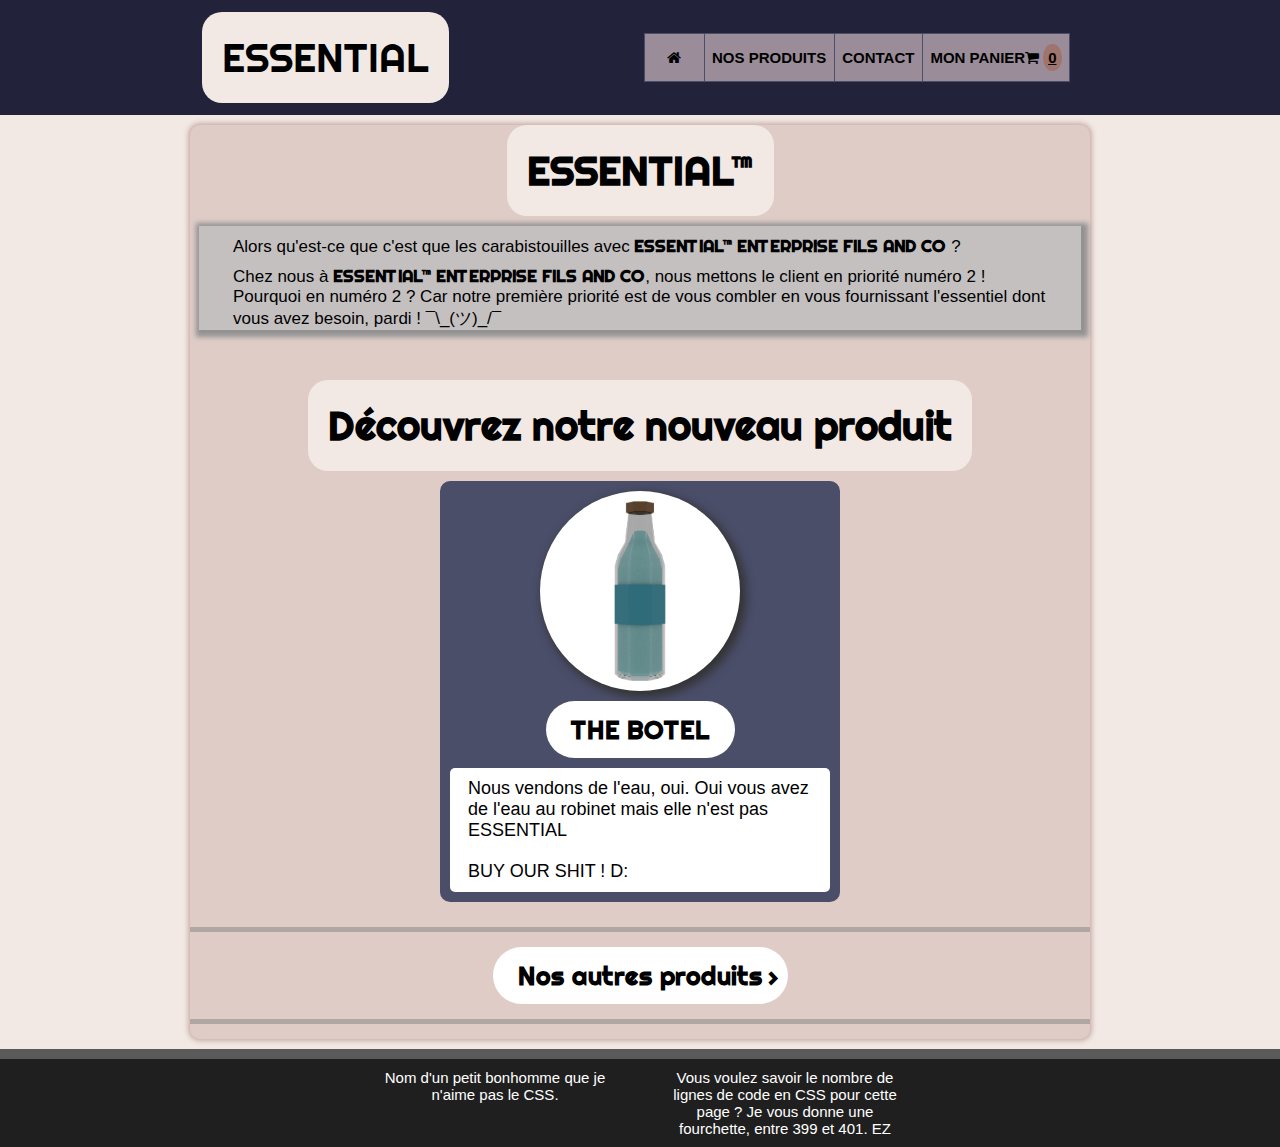
<file: index.html>
<!DOCTYPE html>
<html lang="en">
<head>
    <meta charset="UTF-8">
    <meta http-equiv="X-UA-Compatible" content="IE=edge">
    <meta name="viewport" content="width=device-width, initial-scale=1.0">
    <title>Document</title>
    <link rel="stylesheet" href="https://cdnjs.cloudflare.com/ajax/libs/font-awesome/4.7.0/css/font-awesome.min.css">
    <link rel="stylesheet" href="css/index.css">
</head>
<body>

    <div class="hamburgerMenu" id="hamburgerMenu">
        <div id="close">&#10006;</div>
        <nav>
            <a href="" class="accueil"><i class="fa fa-home"></i></a>
            <a href="pages/listeProduit.html">NOS PRODUITS</a>
            <a href="pages/contact.html">CONTACT</a>
            <a href="pages/panier.html">MON PANIER<i class="fa fa-shopping-cart"></i><span class="notif">0</span></a>
        </nav>
    </div>

    <div class="containHeader">
    <header>
            <a href="" class="logoEssential">ESSENTIAL</a>
            <div class="hamburgerButton" id="hamburgerButton">
                <div></div>
                <div></div>
                <div></div>
            </div>

            <nav>
                <a href="" class="accueil"><i class="fa fa-home"></i></a>
                <a href="pages/listeProduit.html">NOS PRODUITS</a>
                <a href="pages/contact.html">CONTACT</a>
                <a href="pages/panier.html">MON PANIER<i class="fa fa-shopping-cart"></i><span class="notif">0</span></a>
            </nav>
     </header>
     </div>

     <main>
         <h1>ESSENTIAL&trade;</h1>
         <section class="descriptifEssential">
             <p>
                 Alors qu'est-ce que c'est que les carabistouilles avec <span class="essential">ESSENTIAL&trade; ENTERPRISE FILS AND CO</span> ?
             </p>
             <p>
                 Chez nous à <span class="essential">ESSENTIAL&trade; ENTERPRISE FILS AND CO</span>, nous mettons le client en
                 priorité numéro 2 ! Pourquoi en numéro 2 ? Car notre première priorité est de vous combler en vous fournissant
                 l'essentiel dont vous avez besoin, pardi ! ¯\_(ツ)_/¯ 
            </p>
         </section>

         <h1>Découvrez notre nouveau produit</h1>
         <section class="produitPopulaire">
            <a href="pages/botel.html">
                <article class="produits">

                    <div class="containImg">
                        <img src="images/bottle.png" alt="bouteille">
                    </div>

                    <div class="containTitleProduit">
                        <h2>THE BOTEL</h2>
                    </div>

                    <div class="containDescriptifProduit">
                        <div class="descriptionProduit">
                            <p>Nous vendons de l'eau, oui. Oui vous avez de l'eau au robinet mais elle n'est pas ESSENTIAL</p>
                            <p class="buyOurShit">BUY OUR SHIT ! D: </p>
                        </div>
                    </div>

                </article>
            </a>
        </section>

        <div class="bordure"></div>

        <a href="pages/listeProduit.html">
            <div class="containAutreProduit">
                <div class="autreProduit">
                    <h2>Nos autres produits <span class="flecheAutreProduit"> &#8250;</span></h2>
                </div>
            </div>
        </a>
        <div class="bordure"></div>
     </main>


     <div class="containFooter">
        <footer>
            <p>Nom d'un petit bonhomme que je n'aime pas le CSS.</p>
            <p>Vous voulez savoir le nombre de lignes de code en CSS pour cette page ? Je vous donne une fourchette, entre 399 et 401. EZ</p>
        </footer>
     </div>
</body>
<script src="script/index.js"></script>
</html>
</file>
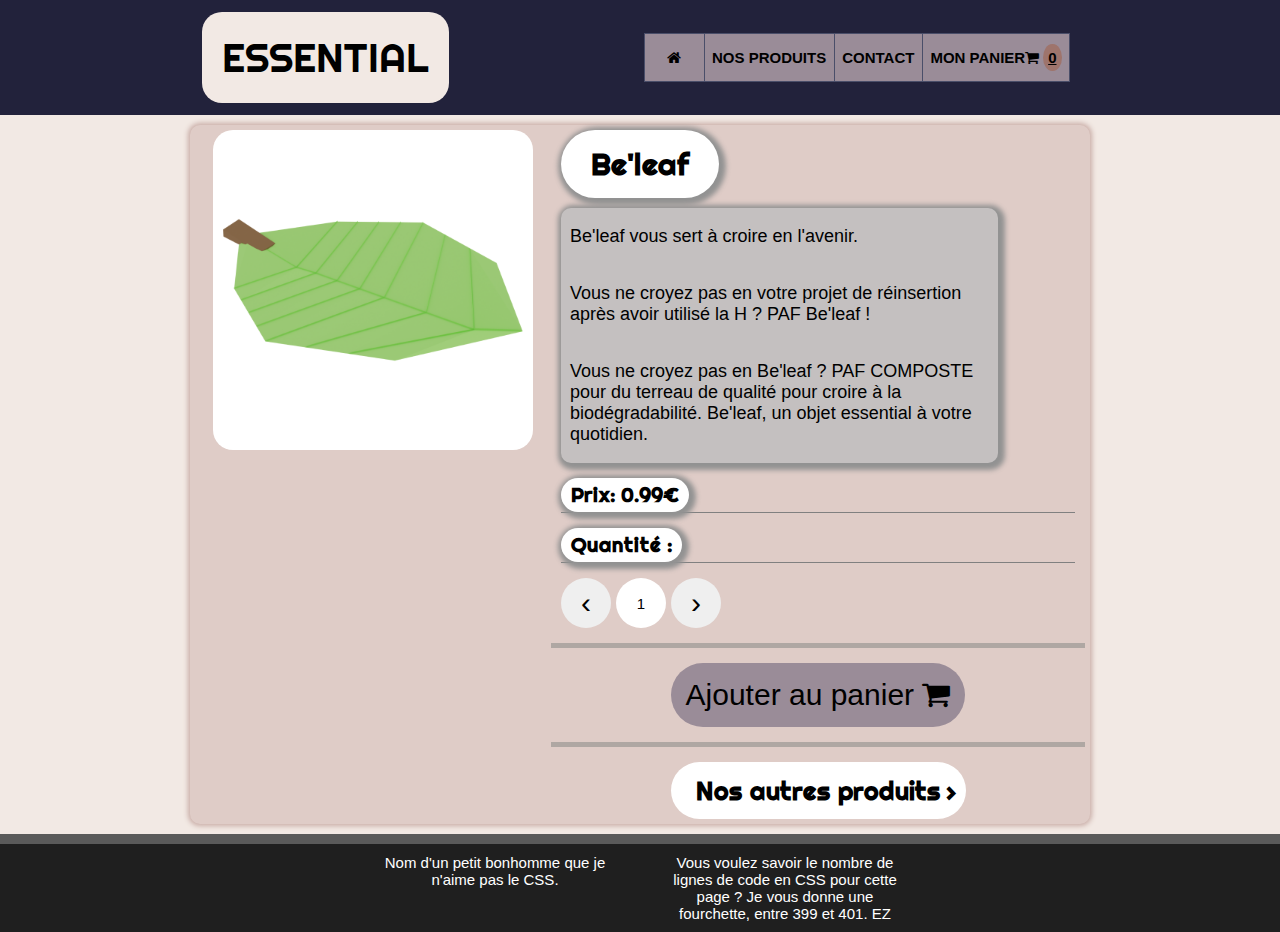
<file: pages/beLeaf.html>
<!DOCTYPE html>
<html lang="en">
<head>
    <meta charset="UTF-8">
    <meta http-equiv="X-UA-Compatible" content="IE=edge">
    <meta name="viewport" content="width=device-width, initial-scale=1.0">
    <title>Document</title>
    <link rel="stylesheet" href="https://cdnjs.cloudflare.com/ajax/libs/font-awesome/4.7.0/css/font-awesome.min.css">
    <link rel="stylesheet" href="../css/produit.css">
</head>
<body>

    <div class="hamburgerMenu" id="hamburgerMenu">
        <div id="close">&#10006;</div>
        <nav>
            <a href="../index.html" class="accueil"><i class="fa fa-home"></i></a>
            <a href="listeProduit.html">NOS PRODUITS</a>
            <a href="contact.html">CONTACT</a>
            <a href="panier.html">MON PANIER<i class="fa fa-shopping-cart"></i><span class="notif">0</span></a>
        </nav>
    </div>

    <div class="notificationAjoutPanier">
        <div>Cet objet a été ajouté à votre panier</div>
    </div>

    <div class="containHeader">
    <header>
            <a href="../index.html" class="logoEssential">ESSENTIAL</a>
            <div class="hamburgerButton" id="hamburgerButton">
                <div></div>
                <div></div>
                <div></div>
            </div>

            <nav>
                <a href="../index.html" class="accueil"><i class="fa fa-home"></i></a>
                <a href="listeProduit.html">NOS PRODUITS</a>
                <a href="contact.html">CONTACT</a>
                <a href="panier.html">MON PANIER<i class="fa fa-shopping-cart"></i><span class="notif">0</span></a>
            </nav>
     </header>
     </div>

     <main>
         <div class="containImgDescriptif">

            <section class="containImg">
                <div class="objectFitImg">
                    <img src="../images/feuille.png" alt="">
                </div>
            </section>

            <section class="containDescriptif">
                <div class="titre">
                    <h2 class="nomProduit">Be'leaf</h2>
                </div>

                <div class="containDescriptionProduit">
                    <div class="descriptionProduit">
                        <p>
                            Be'leaf vous sert à croire en l'avenir.
                        </p>
                        <p>
                            Vous ne croyez pas en votre projet de réinsertion après avoir utilisé la H ? PAF
                            Be'leaf !
                        </p>
                        <p>
                            Vous ne croyez pas en Be'leaf ? PAF COMPOSTE pour du terreau de qualité pour
                            croire à la biodégradabilité. Be'leaf, un objet essential à votre quotidien.
                        </p>
                    </div>
                </div>

                <div class="prixTitre">
                    <h2 id="price"></h2>
                </div>

                <div class="quantityTitre">
                    <h2>Quantité :</h2>
                </div>

                <div class="quantity">
                    <button class="enlever" id="remove">&#8249;</button>
                    <input type="text" class="nombre" value="1" id="quantity">
                    <button class="ajouter" id="add">&#8250;</button>
                </div>

                <div class="bordure"></div>

                <div class="addToCart">
                    <button class="cart" id="addToCart">Ajouter au panier
                        <i class="fa fa-shopping-cart"></i>
                        <div class="overlayCart"><span>&#43;</span></div>
                    </button>
                </div>

                <div class="bordure"></div>


                <a href="listeProduit.html">
                    <div class="containAutreProduit">
                        <div class="autreProduit">
                            <h2>Nos autres produits <span class="flecheAutreProduit"> &#8250;</span></h2>
                        </div>
                    </div>
                </a>

            </section>
         </div>
     </main>


     <div class="containFooter">
        <footer>
            <p>Nom d'un petit bonhomme que je n'aime pas le CSS.</p>
            <p>Vous voulez savoir le nombre de lignes de code en CSS pour cette page ? Je vous donne une fourchette, entre 399 et 401. EZ</p>
        </footer>
     </div>
</body>
<script src="../script/beLeaf.js"></script>
</html>
</file>
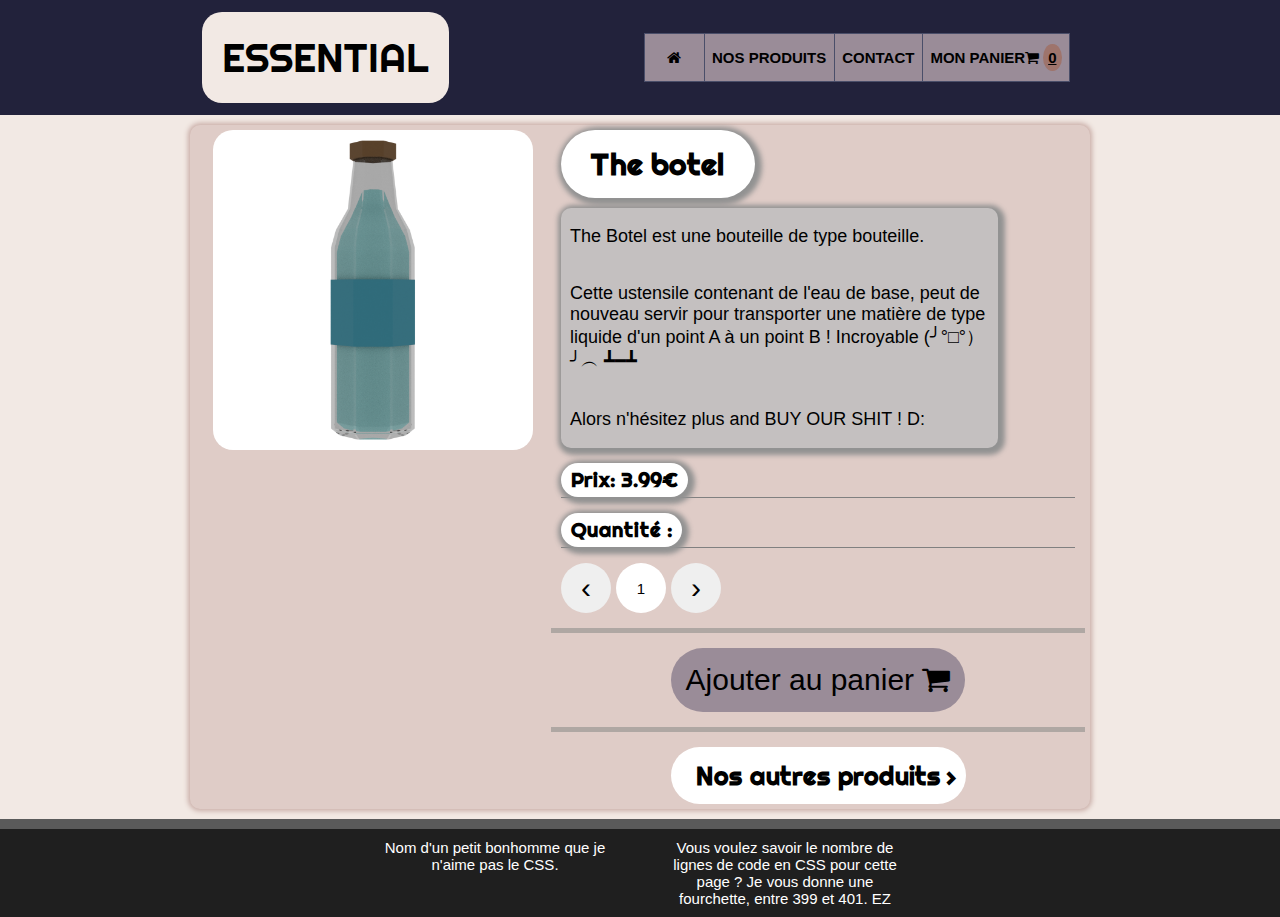
<file: pages/botel.html>
<!DOCTYPE html>
<html lang="en">
<head>
    <meta charset="UTF-8">
    <meta http-equiv="X-UA-Compatible" content="IE=edge">
    <meta name="viewport" content="width=device-width, initial-scale=1.0">
    <title>Document</title>
    <link rel="stylesheet" href="https://cdnjs.cloudflare.com/ajax/libs/font-awesome/4.7.0/css/font-awesome.min.css">
    <link rel="stylesheet" href="../css/produit.css">
</head>
<body>

    <div class="hamburgerMenu" id="hamburgerMenu">
        <div id="close">&#10006;</div>
        <nav>
            <a href="../index.html" class="accueil"><i class="fa fa-home"></i></a>
            <a href="listeProduit.html">NOS PRODUITS</a>
            <a href="contact.html">CONTACT</a>
            <a href="panier.html">MON PANIER<i class="fa fa-shopping-cart"></i><span class="notif">0</span></a>
        </nav>
    </div>

    <div class="notificationAjoutPanier">
        <div>Cet objet a été ajouté à votre panier</div>
    </div>

    <div class="containHeader">
    <header>
            <a href="../index.html" class="logoEssential">ESSENTIAL</a>
            <div class="hamburgerButton" id="hamburgerButton">
                <div></div>
                <div></div>
                <div></div>
            </div>

            <nav>
                <a href="../index.html" class="accueil"><i class="fa fa-home"></i></a>
                <a href="listeProduit.html">NOS PRODUITS</a>
                <a href="contact.html">CONTACT</a>
                <a href="panier.html">MON PANIER<i class="fa fa-shopping-cart"></i><span class="notif">0</span></a>
            </nav>
     </header>
     </div>

     <main>
         <div class="containImgDescriptif">

            <section class="containImg">
                <div class="objectFitImg">
                    <img src="../images/bottle.png" alt="">
                </div>
            </section>

            <section class="containDescriptif">
                <div class="titre">
                    <h2 class="nomProduit">The botel</h2>
                </div>

                <div class="containDescriptionProduit">
                    <div class="descriptionProduit">
                        <p>
                            The Botel est une bouteille de type bouteille.
                        </p>
                        <p>
                            Cette ustensile contenant de l'eau de base, peut de nouveau servir pour transporter une
                            matière de type liquide d'un point A à un point B ! Incroyable (╯°□°）╯︵ ┻━┻
                        </p>
                        <p>Alors n'hésitez plus and BUY OUR SHIT ! D:</p>
                    </div>
                </div>

                <div class="prixTitre">
                    <h2 id="price"></h2>
                </div>

                <div class="quantityTitre">
                    <h2>Quantité :</h2>
                </div>

                <div class="quantity">
                    <button class="enlever" id="remove">&#8249;</button>
                    <input type="text" class="nombre" value="1" id="quantity">
                    <button class="ajouter" id="add">&#8250;</button>
                </div>

                <div class="bordure"></div>

                <div class="addToCart">
                    <button class="cart" id="addToCart">Ajouter au panier
                        <i class="fa fa-shopping-cart"></i>
                        <div class="overlayCart"><span>&#43;</span></div>
                    </button>
                </div>

                <div class="bordure"></div>


                <a href="listeProduit.html">
                    <div class="containAutreProduit">
                        <div class="autreProduit">
                            <h2>Nos autres produits <span class="flecheAutreProduit"> &#8250;</span></h2>
                        </div>
                    </div>
                </a>

            </section>
         </div>
     </main>


     <div class="containFooter">
        <footer>
            <p>Nom d'un petit bonhomme que je n'aime pas le CSS.</p>
            <p>Vous voulez savoir le nombre de lignes de code en CSS pour cette page ? Je vous donne une fourchette, entre 399 et 401. EZ</p>
        </footer>
     </div>
</body>
<script src="../script/botel.js"></script>
</html>
</file>
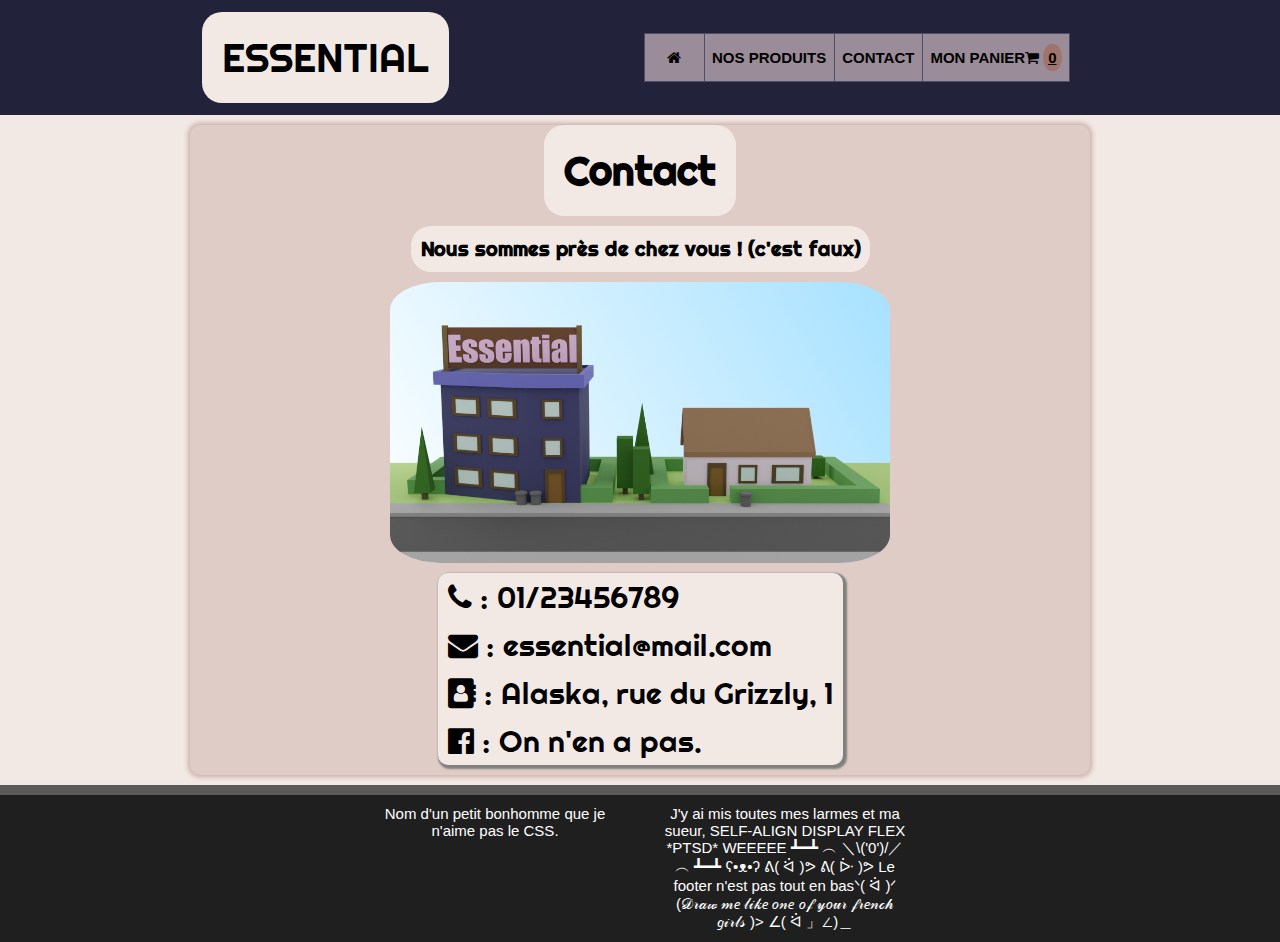
<file: pages/contact.html>
<!DOCTYPE html>
<html lang="en">
<head>
    <meta charset="UTF-8">
    <meta http-equiv="X-UA-Compatible" content="IE=edge">
    <meta name="viewport" content="width=device-width, initial-scale=1.0">
    <title>Document</title>
    <link rel="stylesheet" href="https://cdnjs.cloudflare.com/ajax/libs/font-awesome/4.7.0/css/font-awesome.min.css">
    <link rel="stylesheet" href="../css/contact.css">
</head>
<body>

    <div class="hamburgerMenu" id="hamburgerMenu">
        <div id="close">&#10006;</div>
        <nav>
            <a href="../index.html" class="accueil"><i class="fa fa-home"></i></a>
            <a href="listeProduit.html">NOS PRODUITS</a>
            <a href="#">CONTACT</a>
            <a href="panier.html">MON PANIER<i class="fa fa-shopping-cart"></i><span class="notif">0</span></a>
        </nav>
    </div>

    <div class="containHeader">
    <header>
            <a href="../index.html" class="logoEssential">ESSENTIAL</a>
            <div class="hamburgerButton" id="hamburgerButton">
                <div></div>
                <div></div>
                <div></div>
            </div>

            <nav>
                <a href="../index.html" class="accueil"><i class="fa fa-home"></i></a>
                <a href="listeProduit.html">NOS PRODUITS</a>
                <a href="#">CONTACT</a>
                <a href="panier.html">MON PANIER<i class="fa fa-shopping-cart"></i><span class="notif">0</span></a>
            </nav>
     </header>
     </div>

     <main>
        <h2>Contact</h2>
        <h3>Nous sommes près de chez vous ! (c'est faux)</h3>
        <img src="../images/batimentEssential.png" alt="">
        
        <section>
            <article class="information">
                <div><i class="fa fa-phone" aria-hidden="true"></i> : 01/23456789</div>
                <div><i class="fa fa-envelope" aria-hidden="true"></i> : essential@mail.com</div>
                <div><i class="fa fa-address-book" aria-hidden="true"></i> : Alaska, rue du Grizzly, 1</div>
                <div><i class="fa fa-facebook-official" aria-hidden="true"></i> : On n'en a pas.</div>
            </article>
            <!--<div><i class="fa fa-phone" aria-hidden="true"></i> : 01/23456789</div>
            <div><i class="fa fa-envelope" aria-hidden="true"></i> : essential@mail.com</div>
            <div><i class="fa fa-address-book" aria-hidden="true"></i> : Alaska, rue du Grizzly</div>-->
        </section>

     </main>


     <div class="containFooter">
        <footer>
            <p>Nom d'un petit bonhomme que je n'aime pas le CSS.</p>
            <p>J'y ai mis toutes mes larmes et ma sueur, SELF-ALIGN DISPLAY FLEX *PTSD* WEEEEE  ┻━┻ ︵ ＼\('0')/／ ︵ ┻━┻  ʕ•ᴥ•ʔ ᕕ( ᐛ )ᕗ
                ᕕ( ᐕ )ᕗ Le footer n'est pas tout en basᐠ( ᐛ )ᐟ (𝒟𝓇𝒶𝓌 𝓂𝑒 𝓁𝒾𝓀𝑒 𝑜𝓃𝑒 𝑜𝒻 𝓎𝑜𝓊𝓇 𝒻𝓇𝑒𝓃𝒸𝒽 𝑔𝒾𝓇𝓁𝓈 )> ∠( ᐛ 」∠)＿
            </p>
        </footer>
     </div>
</body>
<script src="../script/index.js"></script>
</html>
</file>
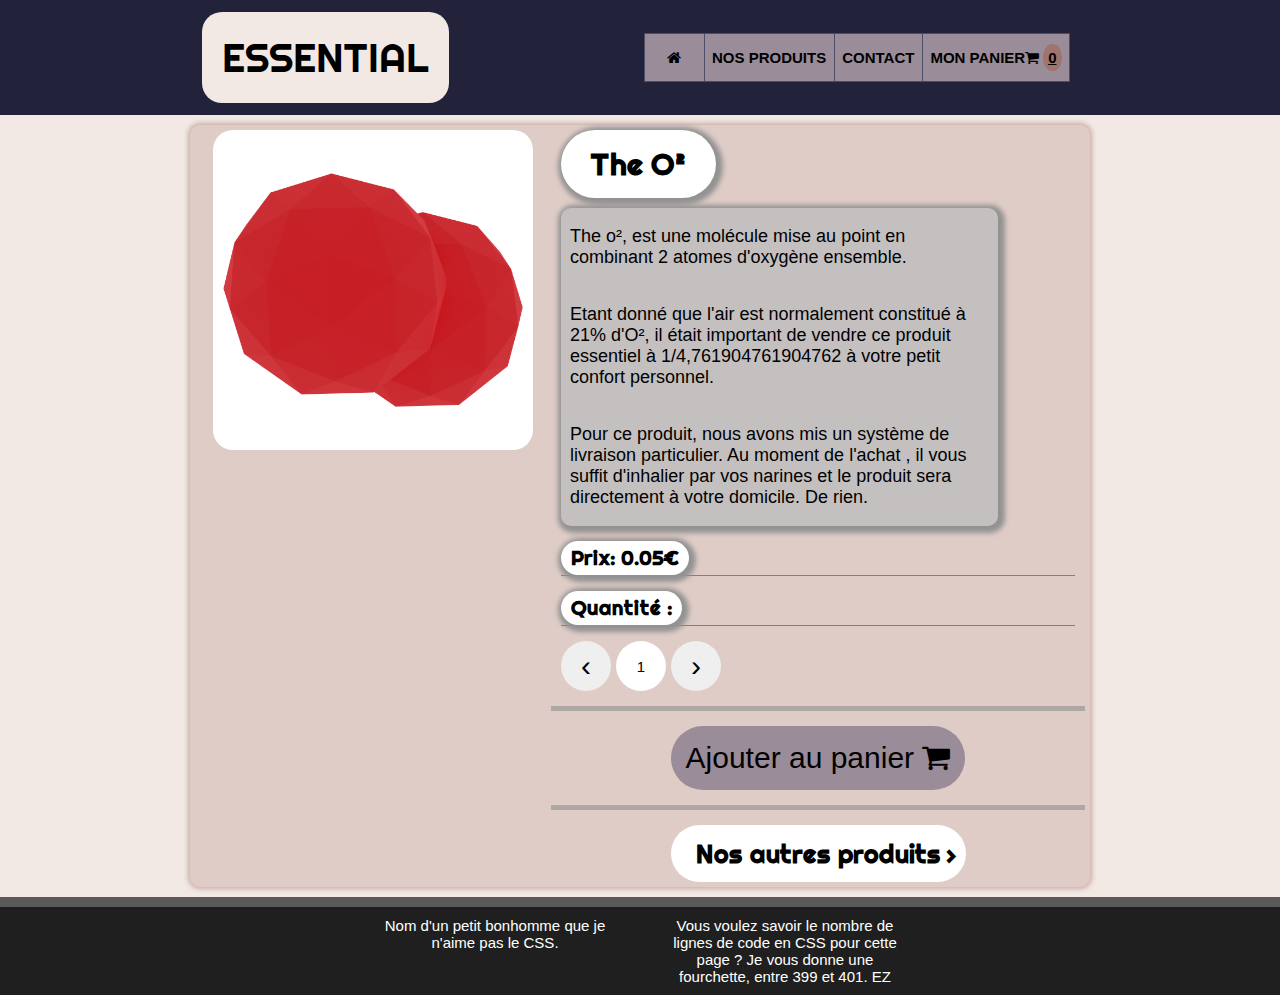
<file: pages/dioxygene.html>
<!DOCTYPE html>
<html lang="en">
<head>
    <meta charset="UTF-8">
    <meta http-equiv="X-UA-Compatible" content="IE=edge">
    <meta name="viewport" content="width=device-width, initial-scale=1.0">
    <title>Document</title>
    <link rel="stylesheet" href="https://cdnjs.cloudflare.com/ajax/libs/font-awesome/4.7.0/css/font-awesome.min.css">
    <link rel="stylesheet" href="../css/produit.css">
</head>
<body>

    <div class="hamburgerMenu" id="hamburgerMenu">
        <div id="close">&#10006;</div>
        <nav>
            <a href="../index.html" class="accueil"><i class="fa fa-home"></i></a>
            <a href="listeProduit.html">NOS PRODUITS</a>
            <a href="contact.html">CONTACT</a>
            <a href="panier.html">MON PANIER<i class="fa fa-shopping-cart"></i><span class="notif">0</span></a>
        </nav>
    </div>

    <div class="notificationAjoutPanier">
        <div>Cet objet a été ajouté à votre panier</div>
    </div>

    <div class="containHeader">
    <header>
            <a href="../index.html" class="logoEssential">ESSENTIAL</a>
            <div class="hamburgerButton" id="hamburgerButton">
                <div></div>
                <div></div>
                <div></div>
            </div>

            <nav>
                <a href="../index.html" class="accueil"><i class="fa fa-home"></i></a>
                <a href="listeProduit.html">NOS PRODUITS</a>
                <a href="contact.html">CONTACT</a>
                <a href="panier.html">MON PANIER<i class="fa fa-shopping-cart"></i><span class="notif">0</span></a>
            </nav>
     </header>
     </div>

     <main>
         <div class="containImgDescriptif">

            <section class="containImg">
                <div class="objectFitImg">
                    <img src="../images/dioxygene.png" alt="">
                </div>
            </section>

            <section class="containDescriptif">
                <div class="titre">
                    <h2 class="nomProduit">The O²</h2>
                </div>

                <div class="containDescriptionProduit">
                    <div class="descriptionProduit">
                        <p>
                            The o², est une molécule mise au point en combinant 2 atomes d'oxygène ensemble.
                        </p>
                        <p>
                            Etant donné que l'air est normalement constitué à 21% d'O², il était important de
                            vendre ce produit essentiel à 1/4,761904761904762 à votre petit confort personnel.
                        </p>
                        <p>Pour ce produit, nous avons mis un système de livraison particulier. Au moment de l'achat
                            , il vous suffit d'inhalier par vos narines et le produit sera directement à votre domicile. De rien.
                        </p>
                    </div>
                </div>

                <div class="prixTitre">
                    <h2 id="price"></h2>
                </div>

                <div class="quantityTitre">
                    <h2>Quantité :</h2>
                </div>

                <div class="quantity">
                    <button class="enlever" id="remove">&#8249;</button>
                    <input type="text" class="nombre" value="1" id="quantity">
                    <button class="ajouter" id="add">&#8250;</button>
                </div>

                <div class="bordure"></div>

                <div class="addToCart">
                    <button class="cart" id="addToCart">Ajouter au panier
                        <i class="fa fa-shopping-cart"></i>
                        <div class="overlayCart"><span>&#43;</span></div>
                    </button>
                </div>

                <div class="bordure"></div>


                <a href="listeProduit.html">
                    <div class="containAutreProduit">
                        <div class="autreProduit">
                            <h2>Nos autres produits <span class="flecheAutreProduit"> &#8250;</span></h2>
                        </div>
                    </div>
                </a>

            </section>
         </div>
     </main>


     <div class="containFooter">
        <footer>
            <p>Nom d'un petit bonhomme que je n'aime pas le CSS.</p>
            <p>Vous voulez savoir le nombre de lignes de code en CSS pour cette page ? Je vous donne une fourchette, entre 399 et 401. EZ</p>
        </footer>
     </div>
</body>
<script src="../script/dioxygene.js"></script>
</html>
</file>
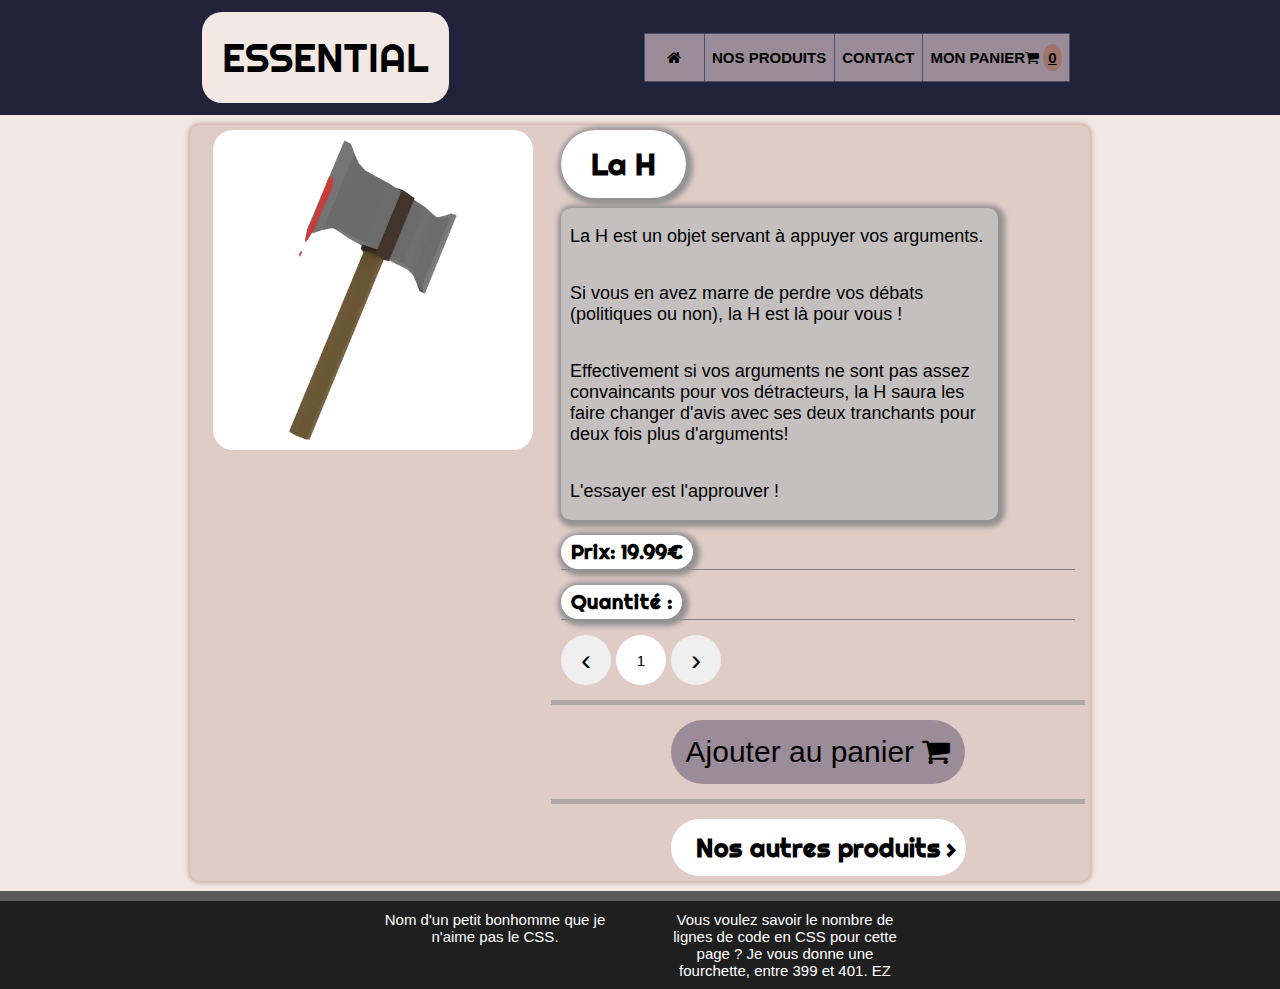
<file: pages/laH.html>
<!DOCTYPE html>
<html lang="en">
<head>
    <meta charset="UTF-8">
    <meta http-equiv="X-UA-Compatible" content="IE=edge">
    <meta name="viewport" content="width=device-width, initial-scale=1.0">
    <title>Document</title>
    <link rel="stylesheet" href="https://cdnjs.cloudflare.com/ajax/libs/font-awesome/4.7.0/css/font-awesome.min.css">
    <link rel="stylesheet" href="../css/produit.css">
</head>
<body>

    <div class="hamburgerMenu" id="hamburgerMenu">
        <div id="close">&#10006;</div>
        <nav>
            <a href="../index.html" class="accueil"><i class="fa fa-home"></i></a>
            <a href="listeProduit.html">NOS PRODUITS</a>
            <a href="contact.html">CONTACT</a>
            <a href="panier.html">MON PANIER<i class="fa fa-shopping-cart"></i><span class="notif">0</span></a>
        </nav>
    </div>

    <div class="notificationAjoutPanier">
        <div>Cet objet a été ajouté à votre panier</div>
    </div>

    <div class="containHeader">
    <header>
            <a href="../index.html" class="logoEssential">ESSENTIAL</a>
            <div class="hamburgerButton" id="hamburgerButton">
                <div></div>
                <div></div>
                <div></div>
            </div>

            <nav>
                <a href="../index.html" class="accueil"><i class="fa fa-home"></i></a>
                <a href="listeProduit.html">NOS PRODUITS</a>
                <a href="contact.html">CONTACT</a>
                <a href="panier.html">MON PANIER<i class="fa fa-shopping-cart"></i><span class="notif">0</span></a>
            </nav>
     </header>
     </div>

     <main>
         <div class="containImgDescriptif">

            <section class="containImg">
                <div class="objectFitImg">
                    <img src="../images/hache.png" alt="">
                </div>
            </section>

            <section class="containDescriptif">
                <div class="titre">
                    <h2 class="nomProduit">La H</h2>
                </div>

                <div class="containDescriptionProduit">
                    <div class="descriptionProduit">
                        <p>
                            La H est un objet servant à appuyer vos arguments.
                        </p>
                        <p>
                            Si vous en avez marre de perdre vos débats (politiques ou non), la H est là pour vous !
                        </p>
                        <p>
                            Effectivement si vos arguments ne sont pas assez convaincants pour vos détracteurs, la H
                            saura les faire changer d'avis avec ses deux tranchants pour deux fois plus d'arguments!
                        </p>
                        <p>
                            L'essayer est l'approuver !
                        </p>
                    </div>
                </div>

                <div class="prixTitre">
                    <h2 id="price"></h2>
                </div>

                <div class="quantityTitre">
                    <h2>Quantité :</h2>
                </div>

                <div class="quantity">
                    <button class="enlever" id="remove">&#8249;</button>
                    <input type="text" class="nombre" value="1" id="quantity">
                    <button class="ajouter" id="add">&#8250;</button>
                </div>

                <div class="bordure"></div>

                <div class="addToCart">
                    <button class="cart" id="addToCart">Ajouter au panier
                        <i class="fa fa-shopping-cart"></i>
                        <div class="overlayCart"><span>&#43;</span></div>
                    </button>
                </div>

                <div class="bordure"></div>


                <a href="listeProduit.html">
                    <div class="containAutreProduit">
                        <div class="autreProduit">
                            <h2>Nos autres produits <span class="flecheAutreProduit"> &#8250;</span></h2>
                        </div>
                    </div>
                </a>

            </section>
         </div>
     </main>


     <div class="containFooter">
        <footer>
            <p>Nom d'un petit bonhomme que je n'aime pas le CSS.</p>
            <p>Vous voulez savoir le nombre de lignes de code en CSS pour cette page ? Je vous donne une fourchette, entre 399 et 401. EZ</p>
        </footer>
     </div>
</body>
<script src="../script/LaH.js"></script>
</html>
</file>
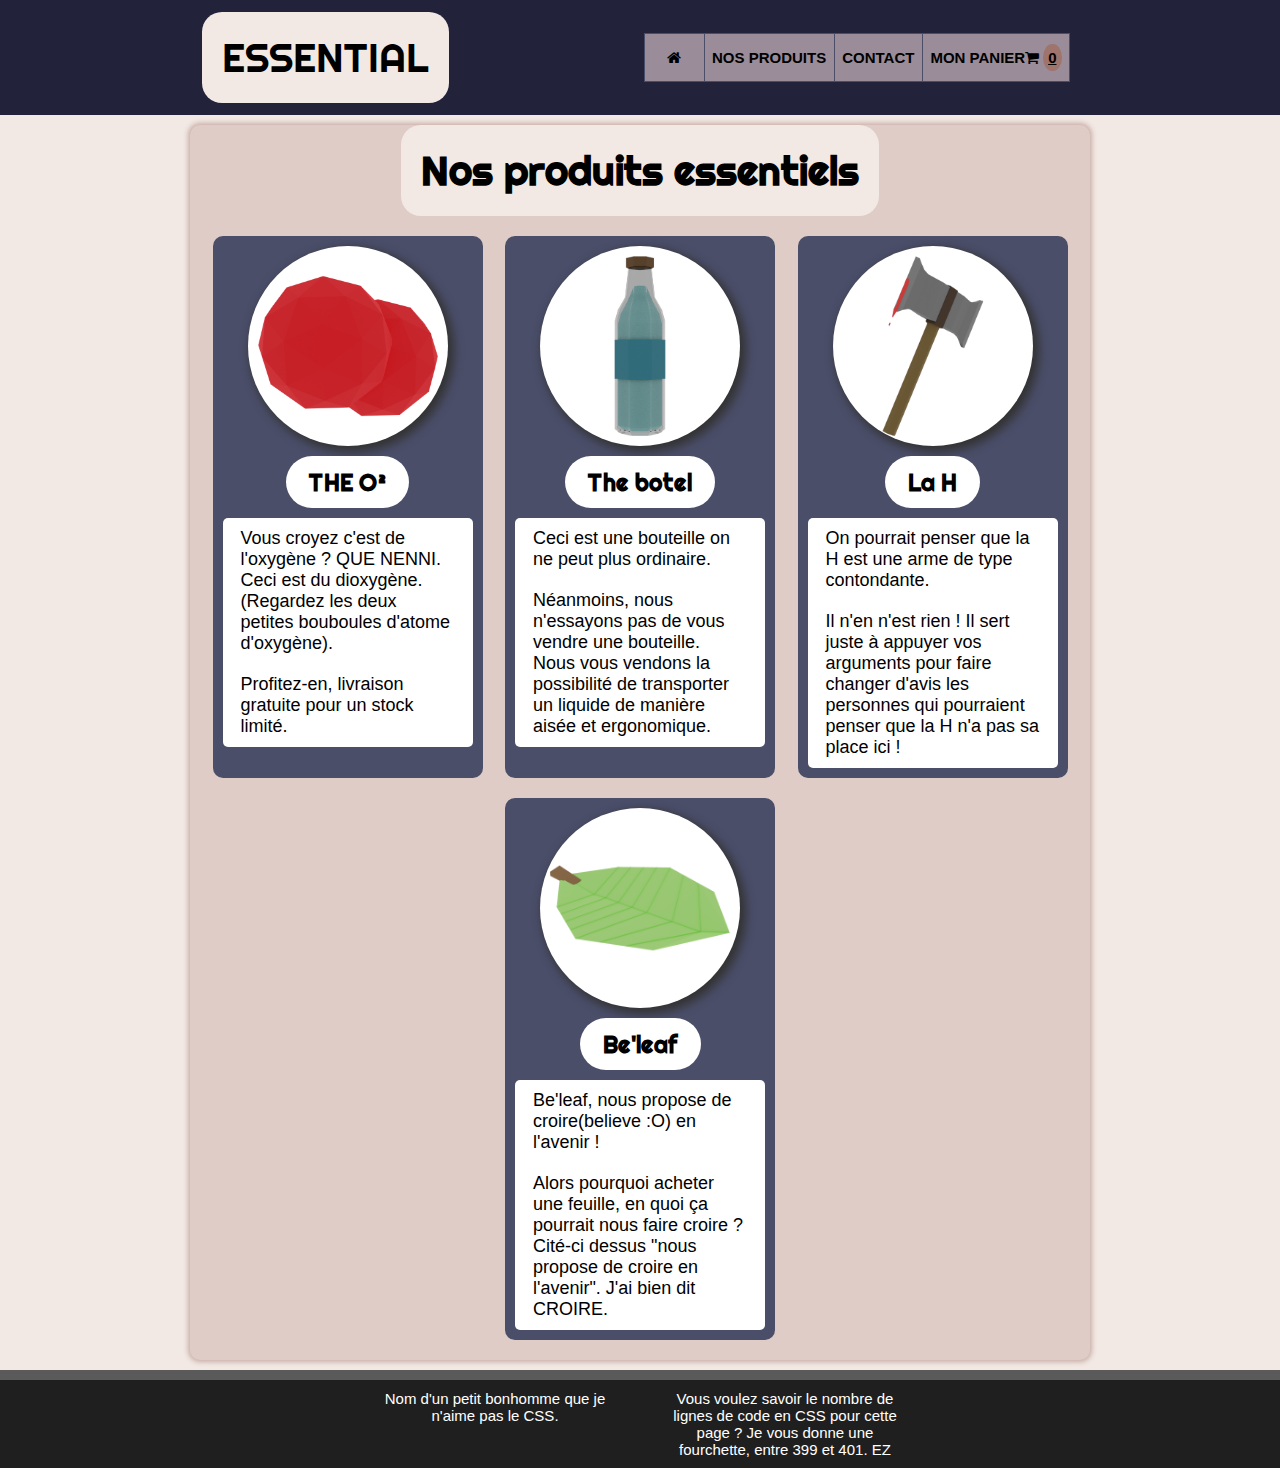
<file: pages/listeProduit.html>
<!DOCTYPE html>
<html lang="en">
<head>
    <meta charset="UTF-8">
    <meta http-equiv="X-UA-Compatible" content="IE=edge">
    <meta name="viewport" content="width=device-width, initial-scale=1.0">
    <title>Document</title>
    <link rel="stylesheet" href="https://cdnjs.cloudflare.com/ajax/libs/font-awesome/4.7.0/css/font-awesome.min.css">
    <link rel="stylesheet" href="../css/listeProduit.css">
</head>
<body>

    <div class="hamburgerMenu" id="hamburgerMenu">
        <div id="close">&#10006;</div>
        <nav>
            <a href="../index.html" class="accueil"><i class="fa fa-home"></i></a>
            <a href="#">NOS PRODUITS</a>
            <a href="contact.html">CONTACT</a>
            <a href="panier.html">MON PANIER<i class="fa fa-shopping-cart"></i><span class="notif">0</span></a>
        </nav>
    </div>

    <div class="containHeader">
    <header>
            <a href="../index.html" class="logoEssential">ESSENTIAL</a>
            <div class="hamburgerButton" id="hamburgerButton">
                <div></div>
                <div></div>
                <div></div>
            </div>

            <nav>
                <a href="../index.html" class="accueil"><i class="fa fa-home"></i></a>
                <a href="#">NOS PRODUITS</a>
                <a href="contact.html">CONTACT</a>
                <a href="panier.html">MON PANIER<i class="fa fa-shopping-cart"></i><span class="notif">0</span></a>
            </nav>
     </header>
     </div>

     <main>
         <h2>Nos produits essentiels</h2>
        
        <section class="listeProduit">

            <a href="dioxygene.html" class="produit">
                <article>

                    <div class="containImg">
                        <img src="../images/dioxygene.png" alt="dioxygene">
                    </div>

                    <div class="containTitle">
                        <h2>THE O²</h2>
                    </div>

                    <div class="containDescriptif">
                        <div class="descriptif">
                            <p>
                                Vous croyez c'est de l'oxygène ? QUE NENNI.
                                Ceci est du dioxygène. (Regardez les deux petites bouboules d'atome d'oxygène).
                            </p>
                            <p>
                                Profitez-en, livraison gratuite pour un stock limité.
                            </p>
                        </div>
                    </div>

                </article>
            </a>
<!----------------------------------------------------------------------->
            <a href="botel.html" class="produit">
                <article>

                    <div class="containImg">
                        <img src="../images/bottle.png" alt="botel">
                    </div>

                    <div class="containTitle">
                        <h2>The botel</h2>
                    </div>

                    <div class="containDescriptif">
                        <div class="descriptif">
                            <p>
                                Ceci est une bouteille on ne peut plus ordinaire.
                            </p>
                            <p>
                                Néanmoins, nous n'essayons pas de vous vendre une bouteille. Nous
                                vous vendons la possibilité de transporter un liquide de manière aisée et
                                ergonomique.
                            </p>
                        </div>
                    </div>

                </article>
            </a>
<!----------------------------------------------------------------------->
            <a href="laH.html" class="produit">
                <article>

                    <div class="containImg">
                        <img src="../images/hache.png" alt="hache">
                    </div>

                    <div class="containTitle">
                        <h2>La H</h2>
                    </div>

                    <div class="containDescriptif">
                        <div class="descriptif">
                            <p>
                                On pourrait penser que la H est une arme de type contondante.
                            </p>
                            <p>
                                Il n'en n'est rien ! Il sert juste à appuyer vos arguments pour faire
                                changer d'avis les personnes qui pourraient penser que la H n'a pas sa place ici !
                            </p>
                        </div>
                    </div>

                </article>
            </a>
<!----------------------------------------------------------------------->
            <a href="beLeaf.html" class="produit">
                <article>

                    <div class="containImg">
                        <img src="../images/feuille.png" alt="feuille">
                    </div>

                    <div class="containTitle">
                        <h2>Be'leaf</h2>
                    </div>

                    <div class="containDescriptif">
                        <div class="descriptif">
                            <p>
                                Be'leaf, nous propose de croire(believe :O) en l'avenir !
                            </p>
                            <p>
                                Alors pourquoi acheter une feuille, en quoi ça pourrait nous faire croire ?
                                Cité-ci dessus "nous propose de croire en l'avenir". J'ai bien dit CROIRE.
                            </p>
                        </div>
                    </div>

                </article>
            </a>

        </section>

     </main>


     <div class="containFooter">
        <footer>
            <p>Nom d'un petit bonhomme que je n'aime pas le CSS.</p>
            <p>Vous voulez savoir le nombre de lignes de code en CSS pour cette page ? Je vous donne une fourchette, entre 399 et 401. EZ</p>
        </footer>
     </div>
</body>
<script src="../script/listeProduit.js"></script>
</html>
</file>
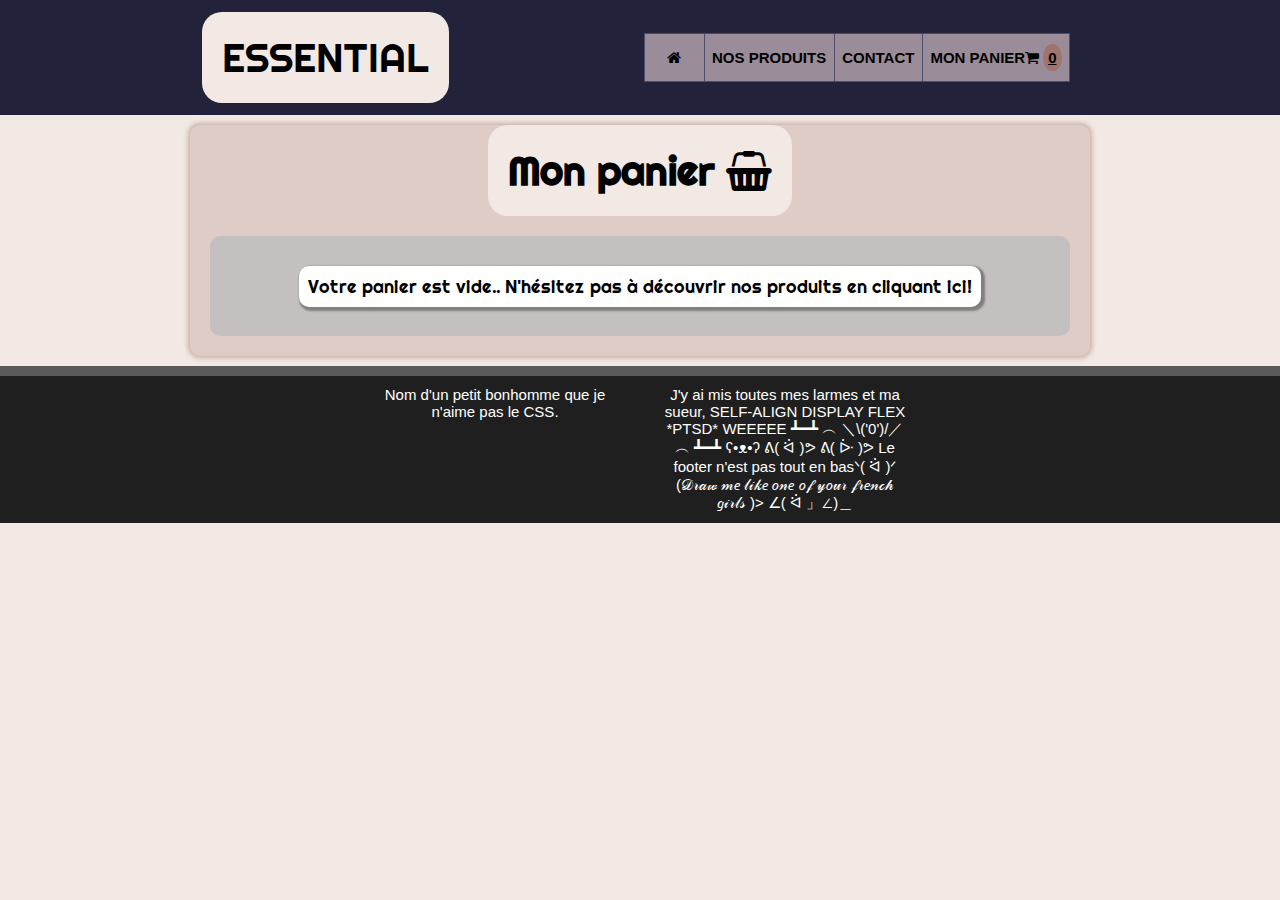
<file: pages/panier.html>
<!DOCTYPE html>
<html lang="en">
<head>
    <meta charset="UTF-8">
    <meta http-equiv="X-UA-Compatible" content="IE=edge">
    <meta name="viewport" content="width=device-width, initial-scale=1.0">
    <title>Document</title>
    <link rel="stylesheet" href="https://cdnjs.cloudflare.com/ajax/libs/font-awesome/4.7.0/css/font-awesome.min.css">
    <link rel="stylesheet" href="../css/panier.css">
</head>
<body>

    <div class="hamburgerMenu" id="hamburgerMenu">
        <div id="close">&#10006;</div>
        <nav>
            <a href="../index.html" class="accueil"><i class="fa fa-home"></i></a>
            <a href="listeProduit.html">NOS PRODUITS</a>
            <a href="contact.html">CONTACT</a>
            <a href="#">MON PANIER<i class="fa fa-shopping-cart"></i><span class="notif">0</span></a>
        </nav>
    </div>

    <!---------------------------------------------->
    <div class="detailPanier" id="detailPanier">
        <div id="closeDetailPanier">&#10006;</div>
        <nav>
            <div class="nomProduitPanierDetail">Nom du produit : Botel</div>
            <div class="quantiteProduitPanierDetail">Quantité : 15</div>
            <!--<span id="editDetailPanier">&#9998;</span>-->
            <div class="prixProduitPanierDetail">Prix/U : 3.99€</div>
            <div class="totalProduitPanierDetail">Total : 15*1785</div>
        </nav>
    </div>
    <!------------------------------------------------------->

    <div class="containHeader">
    <header>
            <a href="../index.html" class="logoEssential">ESSENTIAL</a>
            <div class="hamburgerButton" id="hamburgerButton">
                <div></div>
                <div></div>
                <div></div>
            </div>

            <nav>
                <a href="../index.html" class="accueil"><i class="fa fa-home"></i></a>
                <a href="listeProduit.html">NOS PRODUITS</a>
                <a href="contact.html">CONTACT</a>
                <a href="#">MON PANIER<i class="fa fa-shopping-cart"></i><span class="notif">0</span></a>
            </nav>
     </header>
     </div>

     <main>
        <h2>Mon panier <i class="fa fa-shopping-basket" aria-hidden="true"></i></h2> 
        <!-- TRASH <i class="fa fa-trash" aria-hidden="true"></i> -->

        <div class="containPanier" id="containPanier">

            <!--<div class="item">
                <img src="../images/bottle.png" alt="bouteille">
                <h3 class="nomProduitPanier">The botel</h3>

                    <button class="remove">&#8249;</button>
                    <input type="text" class="quantiteProduitPanier" value="1">
                    <button class="add">&#8250;</button>

                <section class="prixProduitPanier">prix/U</section>
                <section class="totalProduitPanier">total</section>

                <span class="info">&#8505;</span>
                <span class="delete">&#10006;</span>
            </div>-->
            <div class="panierVide">
                <a href="listeProduit.html">Votre panier est vide.. N'hésitez pas à découvrir nos produits en cliquant ici!</a>
            </div>
        </div>

        <div class="totalContenuPanier">
            <h2>Total de votre panier: 15€</h2> <i class="fa fa-credit-card-alt" aria-hidden="true" id="payerContenuPanier"></i>
        </div>

     </main>


     <div class="containFooter">
        <footer>
            <p>Nom d'un petit bonhomme que je n'aime pas le CSS.</p>
            <p>J'y ai mis toutes mes larmes et ma sueur, SELF-ALIGN DISPLAY FLEX *PTSD* WEEEEE  ┻━┻ ︵ ＼\('0')/／ ︵ ┻━┻  ʕ•ᴥ•ʔ ᕕ( ᐛ )ᕗ
                ᕕ( ᐕ )ᕗ Le footer n'est pas tout en basᐠ( ᐛ )ᐟ (𝒟𝓇𝒶𝓌 𝓂𝑒 𝓁𝒾𝓀𝑒 𝑜𝓃𝑒 𝑜𝒻 𝓎𝑜𝓊𝓇 𝒻𝓇𝑒𝓃𝒸𝒽 𝑔𝒾𝓇𝓁𝓈 )> ∠( ᐛ 」∠)＿
            </p>
        </footer>
     </div>
</body>
<script src="../script/panier.js"></script>
</html>
</file>
<file: css/index.css>
@import url('https://fonts.googleapis.com/css2?family=Righteous&display=swap');

:root{
    --darkBlue : #22223b;
    --blue : #4a4e69;
    --lightBlue : #9a8c98;
    --beige : #c9ada7;
    --white : #f2e9e4;
}

*, *:before, *:after {
    box-sizing: inherit;
}

img{
    display: block;
    max-width: 100%;
}

input{
    display: block;
    max-width: 100%;
}

html {
    box-sizing: border-box;
    font-size: 62.5%;
    font-family: Arial, Helvetica, sans-serif;
}

body{
    background-color: var(--white);
    margin: 0;
    padding: 0;
}

a{
    text-decoration: none;
}

a:link {
    color: black;
  }
  
  a:visited {
    color: black;
  }
  
  a:hover {
    color: black;
  }
  
  a:active {
    color: black;
  }
/*************************************/

/*****************HEADER*********************/

.containHeader{
    background-color: var(--darkBlue);
}

header{
    display: flex;
    align-items: center;
    background-color: var(--darkBlue);
    max-width: 90rem;
    margin-left: auto;
    margin-right: auto;
}

header > .logoEssential{
    font-family: 'Righteous', cursive;
    font-size: 4rem;
    padding: 0.5em;
    background-color: var(--white);
    border-radius: 2rem;
    margin: 0.3em 0 0.3em 0.3em;
}

.hamburgerButton{
    display: flex;
    flex-direction: column;
    margin : 0 3em 0 auto;
    cursor: pointer;
}

.hamburgerButton > div{
    width: 5rem;
    height: 0.7rem;
    margin-bottom: 1em;
    background-color: var(--lightBlue);
}

.hamburgerButton > div:last-of-type{
    margin-bottom: 0;
}

.hamburgerMenu{
    display: none;
    align-items: center;
    justify-content: center;
    position: fixed;
    height: 100%;
    width: 100%;
    background-color: rgba(0, 0, 0, 0.7);
    z-index: 1;
}

.hamburgerMenu > #close{
    width: 7rem;
    height: 7rem;
    position: absolute;
    font-size: 5rem;
    color: var(--blue);
    background-color: var(--beige);
    border-radius: 50%;
    right: 1rem;
    top: 1rem;
    text-align: center;
    cursor: pointer;
}

.hamburgerMenu > nav{
    display: flex;
    flex-direction: column;
    max-width: 80%;
}

.hamburgerMenu > nav > a{
    margin-bottom: 2rem;
    font-size: 3rem;
    background-color: var(--beige);
    padding: 0.5em 1em;
    border-radius: 4em;
    font-weight: bold;
    text-align: center;
}

.hamburgerMenu > nav > a:hover{
    box-shadow: 0px 0px 3px 3px #9e8883;
}

header > nav{
    display: none;
    flex-wrap: wrap;
    margin: 1em 2em 1em auto;
    justify-content: right;
    align-items: center;
}
header > nav > a{
    font-size: 1.5rem;
    background-color: var(--lightBlue);
    padding: 1em 0.5em;
    text-align: center;
    border: 1px solid var(--blue);
    font-weight: bold;
}

.accueil{
    padding: 1em 1.5em 1em 1.5em;
}

.notif{
    margin-left: 0.4rem;
    background-color: #9e746c;
    padding: 0.5rem;
    border-radius: 50%;
    font-weight: bold;
    text-decoration: underline;
}

header > nav > a:not(:last-child){
    border-right: none;
}

header > nav > a:hover{
    background-color: #7a7179;
}
/***********************MAIN***********************/

.essential{
    font-family: 'Righteous', cursive;
    font-weight: bold;
}

.produits{
    max-width: 100%;
    min-height: 5px;
}

main{
    display: flex;
    flex-direction: column;
    max-width: 90rem;
    margin: 1rem 0.5rem 0 0.5rem;
    background-color: #dfccc7;
    border-radius: 10px;
    box-shadow: 0px 0px 5px 2px var(--beige);
}

main > h1{
    margin: 0 auto 0 auto;
    font-family: 'Righteous', cursive;
    font-size: 4rem;
    padding: 0.5em;
    background-color: var(--white);
    border-radius: 2rem;
    text-align: center;
}

main > .descriptifEssential{
    margin: 1rem auto 5rem auto;
    max-width: 98%;
    background-color: rgb(196, 192, 192);
    box-shadow: 2px 2px 5px 5px rgb(146, 146, 146);
}

main > .descriptifEssential > p{
    padding: 0 2em 0 2em;
    margin: 0.5em 0 0 0;
    font-size: 1.7rem;
}

main > .produitPopulaire{
    display: flex;
    flex-direction: row;
    justify-content: center;
}
main > .produitPopulaire > a{
    /*display: flex;
    flex-direction: column;
    align-items: center;*/
    margin: 1rem;
    width: 40rem;
    background-color: var(--blue);
    border-radius: 10px;
    transition: all 0.2s;
}

main > .produitPopulaire > a:hover .containImg > img{
    transform: scale(1.3) rotateZ(15deg);
}

main > .produitPopulaire > a:hover{
    box-shadow: 0px 10px 10px 1px rgb(51, 51, 51);
}

main > .produitPopulaire > a:hover .buyOurShit{
    animation: shake 0.5s;
    animation-iteration-count: infinite;
    font-weight: bold;
}

.containImg > img{
    padding: 1rem;
    transition: all 0.2s;
}

.containImg{
    object-fit: contain;
    width: 200px;
    background-color: white;
    margin : 1rem auto 1rem auto;
    border-radius: 50%;
    box-shadow: 4px 4px 10px 2px rgb(51, 51, 51);
}

.containTitleProduit{
    display: flex;
    justify-content: center;
}

.containTitleProduit > h2{
    margin : 0 auto 0 auto;
    font-family: 'Righteous', cursive;
    background-color: white;
    font-size: 2.5rem;
    padding: 0.5em 1em;
    text-align: center;
    border-radius: 4em;
}

.containDescriptifProduit{
    display: flex;
    justify-content: center;
    margin: 1rem;
}

.containDescriptifProduit > .descriptionProduit{
    display: flex;
    flex-direction: column;
    background-color: white;
    border-radius: 5px;
}

.descriptionProduit > p{
    margin: 1rem 0 1rem 0;
    font-size: 1.8rem;
    padding: 0 1em;
}

a > .containAutreProduit{
    display: flex;
    justify-content: center;
}

a > .containAutreProduit > .autreProduit{
    display: flex;
    flex-direction: column;
}

a > .containAutreProduit > .autreProduit > h2{
    font-family: 'Righteous', cursive;
    background-color: white;
    font-size: 2.5rem;
    padding: 0.5em 1em;
    text-align: center;
    border-radius: 4em;
    margin: 0 1rem 0 1rem;
    position: relative;
}

a > .containAutreProduit > .autreProduit > h2:hover .flecheAutreProduit{
    transform: translateX(3px);
}

.flecheAutreProduit{
    position: absolute;
    margin-left: 0.5rem;
    transition: all 0.2s;
}

.bordure{
    width: 100%;
    height: 5px;
    background-color: #afa7a3;
    margin: 1.5rem 0 1.5rem 0;
}
/******************************************/
/********************FOOTER*********************/

.containFooter{
    margin-top: 1rem;
    background-color: rgb(31, 31, 31);
    border-top: 1rem solid rgb(90, 90, 90);
}

footer{
    display: flex;
    flex-wrap: wrap;
    justify-content: center;
    max-width: 90rem;
    background-color: rgb(31, 31, 31);
    margin-left: auto;
    margin-right: auto;
}

footer > p{
    max-width: 250px;
    font-size: 1.5rem;
    margin: 1rem 2rem 1rem 2rem;
    color: white;
    text-align: center;
}

/***********************************************/
@media only screen and (min-width: 650px){
    .hamburgerButton{
        display: none;
    }

    header > nav{
        display: flex;
    }

}

@media only screen and (min-width: 900px){
    main{
        margin-left: auto;
        margin-right: auto;
    }

}

@keyframes shake {
    0% { transform: translate(1px, 1px) rotate(0deg); }
    10% { transform: translate(-1px, -2px) rotate(-1deg); }
    20% { transform: translate(-3px, 0px) rotate(1deg); }
    30% { transform: translate(3px, 2px) rotate(0deg); }
    40% { transform: translate(1px, -1px) rotate(1deg); }
    50% { transform: translate(-1px, 2px) rotate(-1deg); }
    60% { transform: translate(-3px, 1px) rotate(0deg); }
    70% { transform: translate(3px, 1px) rotate(-1deg); }
    80% { transform: translate(-1px, -1px) rotate(1deg); }
    90% { transform: translate(1px, 2px) rotate(0deg); }
    100% { transform: translate(1px, -2px) rotate(-1deg); }
  }
</file>
<file: css/produit.css>
@import url('https://fonts.googleapis.com/css2?family=Righteous&display=swap');

:root{
    --darkBlue : #22223b;
    --blue : #4a4e69;
    --lightBlue : #9a8c98;
    --beige : #c9ada7;
    --white : #f2e9e4;
}

*, *:before, *:after {
    box-sizing: inherit;
}

img{
    display: block;
    max-width: 100%;
}

input{
    display: block;
    max-width: 100%;
}

html {
    box-sizing: border-box;
    font-size: 62.5%;
    font-family: Arial, Helvetica, sans-serif;
}

body{
    background-color: var(--white);
    margin: 0;
    padding: 0;
}

a{
    text-decoration: none;
}

a:link {
    color: black;
  }
  
  a:visited {
    color: black;
  }
  
  a:hover {
    color: black;
  }
  
  a:active {
    color: black;
  }
/*************************************/

/*****************HEADER*********************/

.containHeader{
    background-color: var(--darkBlue);
}

header{
    display: flex;
    align-items: center;
    background-color: var(--darkBlue);
    max-width: 90rem;
    margin-left: auto;
    margin-right: auto;
}

header > .logoEssential{
    font-family: 'Righteous', cursive;
    font-size: 4rem;
    padding: 0.5em;
    background-color: var(--white);
    border-radius: 2rem;
    margin: 0.3em 0 0.3em 0.3em;
}

.hamburgerButton{
    display: flex;
    flex-direction: column;
    margin : 0 3em 0 auto;
    cursor: pointer;
}

.hamburgerButton > div{
    width: 5rem;
    height: 0.7rem;
    margin-bottom: 1em;
    background-color: var(--lightBlue);
}

.hamburgerButton > div:last-of-type{
    margin-bottom: 0;
}

.hamburgerMenu{
    display: none;
    align-items: center;
    justify-content: center;
    position: fixed;
    height: 100%;
    width: 100%;
    background-color: rgba(0, 0, 0, 0.7);
    z-index: 1;
}

.hamburgerMenu > #close{
    width: 7rem;
    height: 7rem;
    position: absolute;
    font-size: 5rem;
    color: var(--blue);
    background-color: var(--beige);
    border-radius: 50%;
    right: 1rem;
    top: 1rem;
    text-align: center;
    cursor: pointer;
}

.hamburgerMenu > nav{
    display: flex;
    flex-direction: column;
    max-width: 80%;
}

.hamburgerMenu > nav > a{
    margin-bottom: 2rem;
    font-size: 3rem;
    background-color: var(--beige);
    padding: 0.5em 1em;
    border-radius: 4em;
    font-weight: bold;
    text-align: center;
}

.hamburgerMenu > nav > a:hover{
    box-shadow: 0px 0px 3px 3px #9e8883;
}

header > nav{
    display: none;
    flex-wrap: wrap;
    margin: 1em 2em 1em auto;
    justify-content: right;
    align-items: center;
}
header > nav > a{
    font-size: 1.5rem;
    background-color: var(--lightBlue);
    padding: 1em 0.5em;
    text-align: center;
    border: 1px solid var(--blue);
    font-weight: bold;
}

.accueil{
    padding: 1em 1.5em 1em 1.5em;
}

.notif{
    margin-left: 0.4rem;
    background-color: #9e746c;
    padding: 0.5rem;
    border-radius: 50%;
    font-weight: bold;
    text-decoration: underline;
}

header > nav > a:not(:last-child){
    border-right: none;
}

header > nav > a:hover{
    background-color: #7a7179;
}
/***********************MAIN***********************/

.essential{
    font-family: 'Righteous', cursive;
    font-weight: bold;
}

.bordure{
    width: 100%;
    height: 5px;
    background-color: #afa7a3;
    margin: 1.5rem 0 1.5rem 0;
}

main{
    display: flex;
    flex-direction: row;
    max-width: 90rem;
    margin: 1rem 0.5rem 0 0.5rem;
    background-color: #dfccc7;
    border-radius: 10px;
    box-shadow: 0px 0px 5px 2px var(--beige);
}

.containImgDescriptif{
    display: flex;
    flex-direction: row;
    width: 100%;
    margin: 0.5rem;
}
.containImgDescriptif > .containDescriptif{
    flex-basis: 60%;
    align-self: flex-start;
    display: flex;
    flex-direction: column;
    justify-content: left;
}

.containDescriptif > .titre{
    margin-left: 1rem;
    /*width: 100%;*/ /*avant descriptif*/
    display: flex;
}

.containImgDescriptif > .containImg{
    flex-basis: 40%;
    align-self: flex-start;
    display: flex;
    align-items: center;
    justify-content: center;
}

.objectFitImg{
    object-fit: contain;
    width: 90%;
    background-color: white;
    border-radius: 20px;
}

.objectFitImg > img{
    padding: 1rem;
}


.nomProduit{ /*H2*/
    margin: 0;
    font-family: 'Righteous', cursive;
    background-color: white;
    font-size: 3rem;
    padding: 0.5em 1em;
    border-radius: 4em;
    box-shadow: 2px 2px 5px 5px rgb(146, 146, 146);
}

.containDescriptionProduit{
    margin: 1rem 1rem 0 1rem;
    display: flex;
    flex-direction: row;
}

.descriptionProduit{
    display: flex; 
    flex-direction: column; 
    background-color: rgb(196, 192, 192);
    box-shadow: 2px 2px 5px 5px rgb(146, 146, 146);
    border-radius: 10px;
    max-width: 85%;
}

.descriptionProduit > p{
    font-size: 1.8rem;
    padding: 0 0.5em 0 0.5em;
}

.prixTitre{
    display: flex;
    border-bottom: 1px solid gray;
    margin: 1.5rem 1rem 0 1rem;
}

.prixTitre > h2{
    margin: 0;
    font-family: 'Righteous', cursive;
    background-color: white;
    font-size: 2rem;
    padding: 0.2em 0.5em;
    border-radius: 4em;
    box-shadow: 2px 2px 5px 5px rgb(146, 146, 146);
}

.quantityTitre{
    display: flex;
    border-bottom: 1px solid gray;
    margin: 1.5rem 1rem 0 1rem;
}

.quantityTitre > h2{
    margin: 0;
    font-family: 'Righteous', cursive;
    background-color: white;
    font-size: 2rem;
    padding: 0.2em 0.5em;
    border-radius: 4em;
    box-shadow: 2px 2px 5px 5px rgb(146, 146, 146);
}

.quantity{
    display: flex;
    flex-wrap: wrap;
    margin: 1.5rem 1rem 0 1rem;
}

.quantity > .enlever,.ajouter{
    border-style: none;
    outline: none;
    font-size: 3rem;
    text-align: center;
    width: 5rem;
    height: 5rem;
    border-radius: 50%;
    margin-right: 0.5rem;
    cursor: pointer;
}


.quantity > .nombre{
    outline: none;
    border-style: none;
    width: 5rem;
    font-size: 1.5rem;
    text-align: center;
    border-radius: 50%;
    margin-right: 0.5rem;
}

.addToCart{
    display: flex;
    justify-content: center;
}

.addToCart > .cart{
    background-color: var(--lightBlue);
    border-style: none;
    outline: none;
    font-size: 3rem;
    text-align: center;
    padding: 0.5em;
    border-radius: 4em;
    overflow: hidden;
    cursor: pointer;

    position: relative;
}

.overlayCart{
    position: absolute;
    bottom: 100%;
    right: 0;
    left: 0;
    background-color: rgba(0, 0, 0,0.4);
    color: white;
    font-size: 6rem;
    overflow: hidden;
    width: 100%;
    height: 0;
    border-radius: 4em;
    display: flex;
    justify-content: center;
    align-items: center;
    transition: all 0.2s;
}

.addToCart > .cart:hover .overlayCart{
    height: 100%;
    bottom: 0;
}


a > .containAutreProduit{
    display: flex;
    justify-content: center;
}

a > .containAutreProduit > .autreProduit{
    display: flex;
    flex-direction: column;
}

a > .containAutreProduit > .autreProduit > h2{
    font-family: 'Righteous', cursive;
    background-color: white;
    font-size: 2.5rem;
    padding: 0.5em 1em;
    text-align: center;
    border-radius: 4em;
    margin: 0 1rem 0 1rem;
    position: relative;
}

a > .containAutreProduit > .autreProduit > h2:hover .flecheAutreProduit{
    transform: translateX(3px);
}

.flecheAutreProduit{
    position: absolute;
    margin-left: 0.5rem;
    transition: all 0.2s;
}

.notificationAjoutPanier{
    position: fixed;
    z-index: 1;
    top: 0;
    width: 100%;
    display: none;
    justify-content: center;
    align-items: center;
}

.notificationAjoutPanierAnimation{
    animation: fadeIn 0.5s;
}

.notificationAjoutPanier > div{
    margin: 0;
    font-family: 'Righteous', cursive;
    background-color: var(--lightBlue);
    font-size: 3rem;
    padding: 1em;
    border-radius: 10px;
    border: 1px solid black;
}
/******************************************/
/********************FOOTER*********************/

.containFooter{
    margin-top: 1rem;
    background-color: rgb(31, 31, 31);
    border-top: 1rem solid rgb(90, 90, 90);
}

footer{
    display: flex;
    flex-wrap: wrap;
    justify-content: center;
    max-width: 90rem;
    background-color: rgb(31, 31, 31);
    margin-left: auto;
    margin-right: auto;
}

footer > p{
    max-width: 250px;
    font-size: 1.5rem;
    margin: 1rem 2rem 1rem 2rem;
    color: white;
    text-align: center;
}

/***********************************************/
@media only screen and (min-width: 650px){
    .hamburgerButton{
        display: none;
    }

    header > nav{
        display: flex;
    }
}

@media only screen and (max-width: 650px){
    .containImgDescriptif{
        flex-direction: column;
    }
    .containDescriptif{
        width: 100%;
    }
    .containImg{
        width: 30rem;
        margin-left: auto;
        margin-right: auto;
    }
    .titre{
        justify-content: center;
        margin-top: 1rem;
    }
    .containDescriptionProduit{
        justify-content: center;
    }

    .quantity, .quantityTitre, .prixTitre{
        justify-content: center;
    }
}

@media only screen and (min-width: 900px){
    main{
        margin-left: auto;
        margin-right: auto;
    }

}

@keyframes fadeIn{
    from {top: -100px; opacity: 0;} 
    to {top: 0; opacity: 1;}
}
</file>
<file: css/contact.css>
@import url('https://fonts.googleapis.com/css2?family=Righteous&display=swap');

:root{
    --darkBlue : #22223b;
    --blue : #4a4e69;
    --lightBlue : #9a8c98;
    --beige : #c9ada7;
    --white : #f2e9e4;
}

*, *:before, *:after {
    box-sizing: inherit;
}

img{
    display: block;
    max-width: 100%;
}

input{
    display: block;
    max-width: 100%;
}

html {
    box-sizing: border-box;
    font-size: 62.5%;
    font-family: Arial, Helvetica, sans-serif;
}

body{
    background-color: var(--white);
    margin: 0;
    padding: 0;
}

a{
    text-decoration: none;
}

a:link {
    color: black;
  }
  
  a:visited {
    color: black;
  }
  
  a:hover {
    color: black;
  }
  
  a:active {
    color: black;
  }
/*************************************/

/*****************HEADER*********************/

.containHeader{
    background-color: var(--darkBlue);
}

header{
    display: flex;
    align-items: center;
    background-color: var(--darkBlue);
    max-width: 90rem;
    margin-left: auto;
    margin-right: auto;
}

header > .logoEssential{
    font-family: 'Righteous', cursive;
    font-size: 4rem;
    padding: 0.5em;
    background-color: var(--white);
    border-radius: 2rem;
    margin: 0.3em 0 0.3em 0.3em;
}

.hamburgerButton{
    display: flex;
    flex-direction: column;
    margin : 0 3em 0 auto;
    cursor: pointer;
}

.hamburgerButton > div{
    width: 5rem;
    height: 0.7rem;
    margin-bottom: 1em;
    background-color: var(--lightBlue);
}

.hamburgerButton > div:last-of-type{
    margin-bottom: 0;
}

.hamburgerMenu{
    display: none;
    align-items: center;
    justify-content: center;
    position: fixed;
    height: 100%;
    width: 100%;
    background-color: rgba(0, 0, 0, 0.7);
    z-index: 1;
}

.hamburgerMenu > #close{
    width: 7rem;
    height: 7rem;
    position: absolute;
    font-size: 5rem;
    color: var(--blue);
    background-color: var(--beige);
    border-radius: 50%;
    right: 1rem;
    top: 1rem;
    text-align: center;
    cursor: pointer;
}

.hamburgerMenu > nav{
    display: flex;
    flex-direction: column;
    max-width: 80%;
}

.hamburgerMenu > nav > a{
    margin-bottom: 2rem;
    font-size: 3rem;
    background-color: var(--beige);
    padding: 0.5em 1em;
    border-radius: 4em;
    font-weight: bold;
    text-align: center;
}

.hamburgerMenu > nav > a:hover{
    box-shadow: 0px 0px 3px 3px #9e8883;
}

header > nav{
    display: none;
    flex-wrap: wrap;
    margin: 1em 2em 1em auto;
    justify-content: right;
    align-items: center;
}
header > nav > a{
    font-size: 1.5rem;
    background-color: var(--lightBlue);
    padding: 1em 0.5em;
    text-align: center;
    border: 1px solid var(--blue);
    font-weight: bold;
}

.accueil{
    padding: 1em 1.5em 1em 1.5em;
}

.notif{
    margin-left: 0.4rem;
    background-color: #9e746c;
    padding: 0.5rem;
    border-radius: 50%;
    font-weight: bold;
    text-decoration: underline;
}

header > nav > a:not(:last-child){
    border-right: none;
}

header > nav > a:hover{
    background-color: #7a7179;
}
/***********************MAIN***********************/

.essential{
    font-family: 'Righteous', cursive;
    font-weight: bold;
}

main{
    display: flex;
    flex-direction: column;
    max-width: 90rem;
    margin: 1rem 0.5rem 0 0.5rem;
    background-color: #dfccc7;
    border-radius: 10px;
    box-shadow: 0px 0px 5px 2px var(--beige);
    justify-content: center;
    align-items: center;
}

main > h2{
    margin: 0 auto 0 auto;
    font-family: 'Righteous', cursive;
    font-size: 4rem;
    padding: 0.5em;
    background-color: var(--white);
    border-radius: 2rem;
    text-align: center;
}

main >h3{
    margin: 1rem auto 0 auto;
    font-family: 'Righteous', cursive;
    font-size: 2rem;
    padding: 0.5em;
    background-color: var(--white);
    border-radius: 2rem;
    text-align: center;
}

main > img{
    width: 50rem;
    margin: 1rem auto 1rem auto;
    background: linear-gradient(60deg, rgba(255,255,255,1) 0%, rgba(167,225,255,1) 100%);
    border-radius: 10%;
}

main > section{
    display: flex;
    justify-content: center;
    margin-bottom: 1rem;
}

.information{
    display: flex;
    flex-direction: column;
    background-color: var(--white);
    border-radius: 10px;
    box-shadow: 2px 2px 2px 2px gray;
}
.information > div{
    margin: 0;
    font-family: 'Righteous', cursive;
    font-size: 3rem;
    padding: 0.5rem 1rem;
}
/******************************************/
/********************FOOTER*********************/

.containFooter{
    margin-top: 1rem;
    background-color: rgb(31, 31, 31);
    border-top: 1rem solid rgb(90, 90, 90);
}

footer{
    display: flex;
    flex-wrap: wrap;
    justify-content: center;
    max-width: 90rem;
    background-color: rgb(31, 31, 31);
    margin-left: auto;
    margin-right: auto;
}

footer > p{
    max-width: 250px;
    font-size: 1.5rem;
    margin: 1rem 2rem 1rem 2rem;
    color: white;
    text-align: center;
}

/***********************************************/
@media only screen and (min-width: 650px){
    .hamburgerButton{
        display: none;
    }

    header > nav{
        display: flex;
    }
}

@media only screen and (min-width: 900px){
    main{
        margin-left: auto;
        margin-right: auto;
    }

}
</file>
<file: css/listeProduit.css>
@import url('https://fonts.googleapis.com/css2?family=Righteous&display=swap');

:root{
    --darkBlue : #22223b;
    --blue : #4a4e69;
    --lightBlue : #9a8c98;
    --beige : #c9ada7;
    --white : #f2e9e4;
}

*, *:before, *:after {
    box-sizing: inherit;
}

img{
    display: block;
    max-width: 100%;
}

input{
    display: block;
    max-width: 100%;
}

html {
    box-sizing: border-box;
    font-size: 62.5%;
    font-family: Arial, Helvetica, sans-serif;
}

body{
    background-color: var(--white);
    margin: 0;
    padding: 0;
}

a{
    text-decoration: none;
}

a:link {
    color: black;
  }
  
  a:visited {
    color: black;
  }
  
  a:hover {
    color: black;
  }
  
  a:active {
    color: black;
  }
/*************************************/

/*****************HEADER*********************/

.containHeader{
    background-color: var(--darkBlue);
}

header{
    display: flex;
    align-items: center;
    background-color: var(--darkBlue);
    max-width: 90rem;
    margin-left: auto;
    margin-right: auto;
}

header > .logoEssential{
    font-family: 'Righteous', cursive;
    font-size: 4rem;
    padding: 0.5em;
    background-color: var(--white);
    border-radius: 2rem;
    margin: 0.3em 0 0.3em 0.3em;
}

.hamburgerButton{
    display: flex;
    flex-direction: column;
    margin : 0 3em 0 auto;
    cursor: pointer;
}

.hamburgerButton > div{
    width: 5rem;
    height: 0.7rem;
    margin-bottom: 1em;
    background-color: var(--lightBlue);
}

.hamburgerButton > div:last-of-type{
    margin-bottom: 0;
}

.hamburgerMenu{
    display: none;
    align-items: center;
    justify-content: center;
    position: fixed;
    height: 100%;
    width: 100%;
    background-color: rgba(0, 0, 0, 0.7);
    z-index: 1;
}

.hamburgerMenu > #close{
    width: 7rem;
    height: 7rem;
    position: absolute;
    font-size: 5rem;
    color: var(--blue);
    background-color: var(--beige);
    border-radius: 50%;
    right: 1rem;
    top: 1rem;
    text-align: center;
    cursor: pointer;
}

.hamburgerMenu > nav{
    display: flex;
    flex-direction: column;
    max-width: 80%;
}

.hamburgerMenu > nav > a{
    margin-bottom: 2rem;
    font-size: 3rem;
    background-color: var(--beige);
    padding: 0.5em 1em;
    border-radius: 4em;
    font-weight: bold;
    text-align: center;
}

.hamburgerMenu > nav > a:hover{
    box-shadow: 0px 0px 3px 3px #9e8883;
}

header > nav{
    display: none;
    flex-wrap: wrap;
    margin: 1em 2em 1em auto;
    justify-content: right;
    align-items: center;
}
header > nav > a{
    font-size: 1.5rem;
    background-color: var(--lightBlue);
    padding: 1em 0.5em;
    text-align: center;
    border: 1px solid var(--blue);
    font-weight: bold;
}

.accueil{
    padding: 1em 1.5em 1em 1.5em;
}

.notif{
    margin-left: 0.4rem;
    background-color: #9e746c;
    padding: 0.5rem;
    border-radius: 50%;
    font-weight: bold;
    text-decoration: underline;
}

header > nav > a:not(:last-child){
    border-right: none;
}

header > nav > a:hover{
    background-color: #7a7179;
}
/***********************MAIN***********************/

.essential{
    font-family: 'Righteous', cursive;
    font-weight: bold;
}

.produit{
    display: block;
    max-width: 100%;
}

main{
    display: flex;
    flex-direction: column;
    max-width: 90rem;
    margin: 1rem 0.5rem 0 0.5rem;
    background-color: #dfccc7;
    border-radius: 10px;
    box-shadow: 0px 0px 5px 2px var(--beige);
    justify-content: center;
}

main > h2{
    margin: 0 auto 0 auto;
    font-family: 'Righteous', cursive;
    font-size: 4rem;
    padding: 0.5em;
    background-color: var(--white);
    border-radius: 2rem;
    text-align: center;
}

.listeProduit{
    margin: 1rem;
    display: flex;
    flex-wrap: wrap;
    justify-content: space-evenly;
}

.produit{ /*lien hyperlink*/
    margin: 1rem;
    width: 27rem;
    min-height: 10px;
    background-color: var(--blue);
    border-radius: 10px;
}

.produit:hover{
    box-shadow: 0px 10px 10px 1px rgb(51, 51, 51);
}

.produit:hover .containImg > img{
    transform: scale(1.3);
}

.produit > article > .containImg{
    margin: 1rem auto 1rem auto;
    object-fit: contain;
    max-width: 200px;
    border-radius: 50%;
    background-color: white;
    box-shadow: 4px 4px 10px 2px rgb(51, 51, 51);
}

.produit > article > .containImg > img{
    padding: 1rem;
    transition: all 0.2s;
}

.containTitle{
    display: flex;
    justify-content: center;
    margin: 0 1rem 0 1rem;
}

.containTitle > h2{
    margin : 0 auto 0 auto;
    font-family: 'Righteous', cursive;
    background-color: white;
    font-size: 2.3rem;
    padding: 0.5em 1em;
    text-align: center;
    border-radius: 4em;
}

.containDescriptif{
    display: flex;
    justify-content: center;
    margin: 1rem 1rem 1rem 1rem;
}

.containDescriptif > .descriptif{
    display: flex;
    flex-direction: column;
    background: white;
    border-radius: 5px;
}

.containDescriptif > .descriptif > p{
    margin: 1rem 0 1rem 0;
    font-size: 1.8rem;
    padding: 0 1em;
}
/******************************************/
/********************FOOTER*********************/

.containFooter{
    margin-top: 1rem;
    background-color: rgb(31, 31, 31);
    border-top: 1rem solid rgb(90, 90, 90);
}

footer{
    display: flex;
    flex-wrap: wrap;
    justify-content: center;
    max-width: 90rem;
    background-color: rgb(31, 31, 31);
    margin-left: auto;
    margin-right: auto;
}

footer > p{
    max-width: 250px;
    font-size: 1.5rem;
    margin: 1rem 2rem 1rem 2rem;
    color: white;
    text-align: center;
}

/***********************************************/
@media only screen and (min-width: 650px){
    .hamburgerButton{
        display: none;
    }

    header > nav{
        display: flex;
    }

}

@media only screen and (min-width: 900px){
    main{
        margin-left: auto;
        margin-right: auto;
    }

}

@keyframes shake {
    0% { transform: translate(1px, 1px) rotate(0deg); }
    10% { transform: translate(-1px, -2px) rotate(-1deg); }
    20% { transform: translate(-3px, 0px) rotate(1deg); }
    30% { transform: translate(3px, 2px) rotate(0deg); }
    40% { transform: translate(1px, -1px) rotate(1deg); }
    50% { transform: translate(-1px, 2px) rotate(-1deg); }
    60% { transform: translate(-3px, 1px) rotate(0deg); }
    70% { transform: translate(3px, 1px) rotate(-1deg); }
    80% { transform: translate(-1px, -1px) rotate(1deg); }
    90% { transform: translate(1px, 2px) rotate(0deg); }
    100% { transform: translate(1px, -2px) rotate(-1deg); }
  }
</file>
<file: css/panier.css>
@import url('https://fonts.googleapis.com/css2?family=Righteous&display=swap');

:root{
    --darkBlue : #22223b;
    --blue : #4a4e69;
    --lightBlue : #9a8c98;
    --beige : #c9ada7;
    --white : #f2e9e4;
}

*, *:before, *:after {
    box-sizing: inherit;
}

img{
    display: block;
    max-width: 100%;
}

input{
    display: block;
    max-width: 100%;
}

html {
    box-sizing: border-box;
    font-size: 62.5%;
    font-family: Arial, Helvetica, sans-serif;
}

body{
    background-color: var(--white);
    margin: 0;
    padding: 0;
}

a{
    text-decoration: none;
}

a:link {
    color: black;
  }
  
  a:visited {
    color: black;
  }
  
  a:hover {
    color: black;
  }
  
  a:active {
    color: black;
  }
/*************************************/

/*****************HEADER*********************/

.containHeader{
    background-color: var(--darkBlue);
}

header{
    display: flex;
    align-items: center;
    background-color: var(--darkBlue);
    max-width: 90rem;
    margin-left: auto;
    margin-right: auto;
}

header > .logoEssential{
    font-family: 'Righteous', cursive;
    font-size: 4rem;
    padding: 0.5em;
    background-color: var(--white);
    border-radius: 2rem;
    margin: 0.3em 0 0.3em 0.3em;
}

.hamburgerButton{
    display: flex;
    flex-direction: column;
    margin : 0 3em 0 auto;
    cursor: pointer;
}

.hamburgerButton > div{
    width: 5rem;
    height: 0.7rem;
    margin-bottom: 1em;
    background-color: var(--lightBlue);
}

.hamburgerButton > div:last-of-type{
    margin-bottom: 0;
}

.hamburgerMenu{
    display: none;
    align-items: center;
    justify-content: center;
    position: fixed;
    height: 100%;
    width: 100%;
    background-color: rgba(0, 0, 0, 0.7);
    z-index: 1;
}

.hamburgerMenu > #close{
    width: 7rem;
    height: 7rem;
    position: absolute;
    font-size: 5rem;
    color: var(--blue);
    background-color: var(--beige);
    border-radius: 50%;
    right: 1rem;
    top: 1rem;
    text-align: center;
    cursor: pointer;
}

.hamburgerMenu > nav{
    display: flex;
    flex-direction: column;
    max-width: 80%;
}

.hamburgerMenu > nav > a{
    margin-bottom: 2rem;
    font-size: 3rem;
    background-color: var(--beige);
    padding: 0.5em 1em;
    border-radius: 4em;
    font-weight: bold;
    text-align: center;
}

.hamburgerMenu > nav > a:hover{
    box-shadow: 0px 0px 3px 3px #9e8883;
}

header > nav{
    display: none;
    flex-wrap: wrap;
    margin: 1em 2em 1em auto;
    justify-content: right;
    align-items: center;
}
header > nav > a{
    font-size: 1.5rem;
    background-color: var(--lightBlue);
    padding: 1em 0.5em;
    text-align: center;
    border: 1px solid var(--blue);
    font-weight: bold;
}

.accueil{
    padding: 1em 1.5em 1em 1.5em;
}

.notif{
    margin-left: 0.4rem;
    background-color: #9e746c;
    padding: 0.5rem;
    border-radius: 50%;
    font-weight: bold;
    text-decoration: underline;
}

header > nav > a:not(:last-child){
    border-right: none;
}

header > nav > a:hover{
    background-color: #7a7179;
}
/***********************MAIN***********************/

.essential{
    font-family: 'Righteous', cursive;
    font-weight: bold;
}

main{
    display: flex;
    flex-direction: column;
    max-width: 90rem;
    margin: 1rem 0.5rem 0 0.5rem;
    background-color: #dfccc7;
    border-radius: 10px;
    box-shadow: 0px 0px 5px 2px var(--beige);
    justify-content: center;
}

main > h2{
    margin: 0 auto 0 auto;
    font-family: 'Righteous', cursive;
    font-size: 4rem;
    padding: 0.5em;
    background-color: var(--white);
    border-radius: 2rem;
    text-align: center;
}


.containPanier{
    display: flex;
    flex-direction: column;
    justify-content: center;
    align-items: center;
    margin: 2rem;
    max-width: 100%;
    min-height: 100px;
    background-color: rgb(196, 192, 192);
    border-radius: 10px;
}

.item{
    display: flex;
    align-items: center;
    min-height: 75px;
    max-width: 100%;
    width: 70rem;
    border-bottom: 1px solid black;
}

.item > img{
    margin-left: 1rem;
    width: 6rem ;
    background-color: white;
    padding: 0.2em;
    border-radius: 25%;
}

.item > h3{
    margin-left: 2rem;
    font-family: 'Righteous', cursive;
    font-size: 2rem;
    padding: 0.5em;
    background-color: var(--white);
    border-radius: 2rem;
    text-align: center;
}

.item > section{
    margin-right: 1rem;
    font-family: 'Righteous', cursive;
    background-color: white;
    font-size: 1.8rem;
    padding: 0.2em;
    border-radius: 10px;
}

.prixProduitPanier{
    margin-left: auto;
}

.remove{
    margin-left: 2rem;
}

.remove,.add{
    border-style: none;
    outline: none;
    font-size: 1.5rem;
    text-align: center;
    width: 1.5em;
    height: 2.6rem;
    border-radius: 50%;
    cursor: pointer;
}

.item > input{
    width: 4rem;
    font-size: 1.5rem;
    text-align: center;
    outline: none;
    border-style: none;
    border-radius: 15px;
}

.info{
    margin-left: auto;
    margin-right: 2rem;
    font-size: 3rem;
    text-align: center;
    cursor: pointer;
}

.delete{
    margin-right: 1.5rem;
    font-size: 2.5rem;
    text-align: center;
    cursor: pointer;
}

.detailPanier{
    display: none;
    align-items: center;
    justify-content: center;
    position: fixed;
    height: 100%;
    width: 100%;
    background-color: rgba(0, 0, 0, 0.7);
    z-index: 1;
}

.detailPanier > #closeDetailPanier{
    width: 7rem;
    height: 7rem;
    position: absolute;
    font-size: 5rem;
    color: var(--blue);
    background-color: var(--beige);
    border-radius: 50%;
    right: 1rem;
    top: 1rem;
    text-align: center;
    cursor: pointer;
}

#editDetailPanier{
    background-color: white;
    border-radius: 50%;
    padding: 1.5rem;
    cursor: pointer;
    box-shadow: 2px 2px 2px 2px gray;
    margin-left: 1rem;
}

.detailPanier > nav{
    display: flex;
    flex-direction: column;
    max-width: 90%;
}

.detailPanier > nav > div{
    margin-bottom: 2rem;
    font-size: 3rem;
    background-color: var(--beige);
    padding: 0.5em 1em;
    border-radius: 4em;
    text-align: center;
}

.panierVide{
    display: none;
}
.panierVide > a{
    font-family: 'Righteous', cursive;
    background-color: white;
    font-size: 1.8rem;
    padding: 0.5em;
    border-radius: 10px;
    margin: 2rem;
    box-shadow: 2px 2px 2px 2px gray;
}

.panierVide > a:hover{
    background-color: rgb(211, 211, 211)
}

.totalContenuPanier{
    display: flex;
    justify-content: center;
    align-items: center;
    flex-wrap: wrap;
    margin-bottom: 1rem;
}

.totalContenuPanier > h2{
    margin: 0 1rem 1rem 1rem;
    font-family: 'Righteous', cursive;
    font-size: 3rem;
    padding: 0.5em;
    background-color: var(--white);
    border-radius: 10px;
    text-align: center;
}

.totalContenuPanier > i{
    font-size: 2rem;
    background-color: var(--white);
    padding: 0.7em 0.5em 0.7em 0.5em;
    border-radius: 50%;
    box-shadow: 2px 2px 2px 2px gray;
    cursor: pointer;
}
.totalContenuPanier > i:hover{
    background-color: rgb(211, 211, 211)
}
/******************************************/
/********************FOOTER*********************/

.containFooter{
    margin-top: 1rem;
    background-color: rgb(31, 31, 31);
    border-top: 1rem solid rgb(90, 90, 90);
}

footer{
    display: flex;
    flex-wrap: wrap;
    justify-content: center;
    max-width: 90rem;
    background-color: rgb(31, 31, 31);
    margin-left: auto;
    margin-right: auto;
}

footer > p{
    max-width: 250px;
    font-size: 1.5rem;
    margin: 1rem 2rem 1rem 2rem;
    color: white;
    text-align: center;
}

/***********************************************/
@media only screen and (min-width: 650px){
    .hamburgerButton{
        display: none;
    }

    header > nav{
        display: flex;
    }

    .info{
        display: none;
    }

    .delete{
        /*margin-left: auto;*/
        margin-right: 2rem;
    }
}

@media only screen and (max-width: 650px){
    .item > button, input, .prixProduitPanier, .totalProduitPanier{
        display: none;
    }
}

@media only screen and (min-width: 900px){
    main{
        margin-left: auto;
        margin-right: auto;
    }

}
</file>
